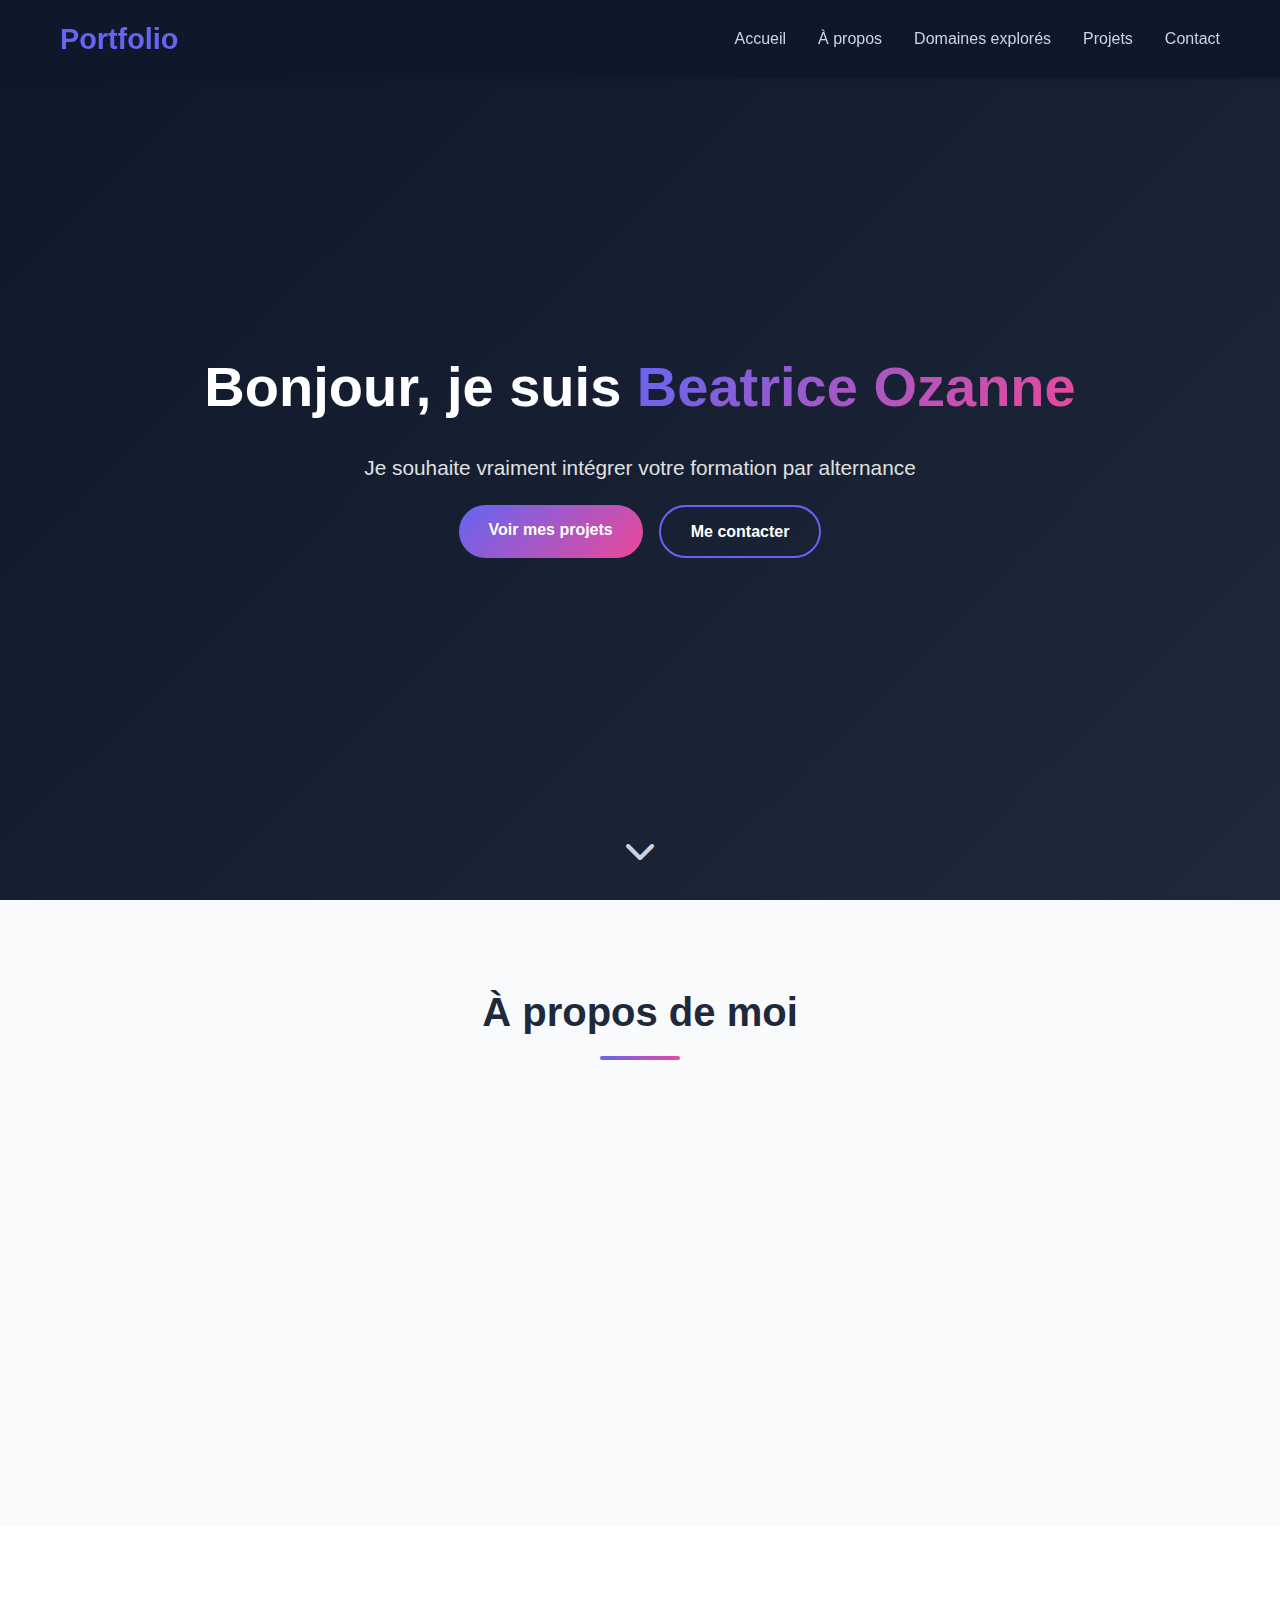
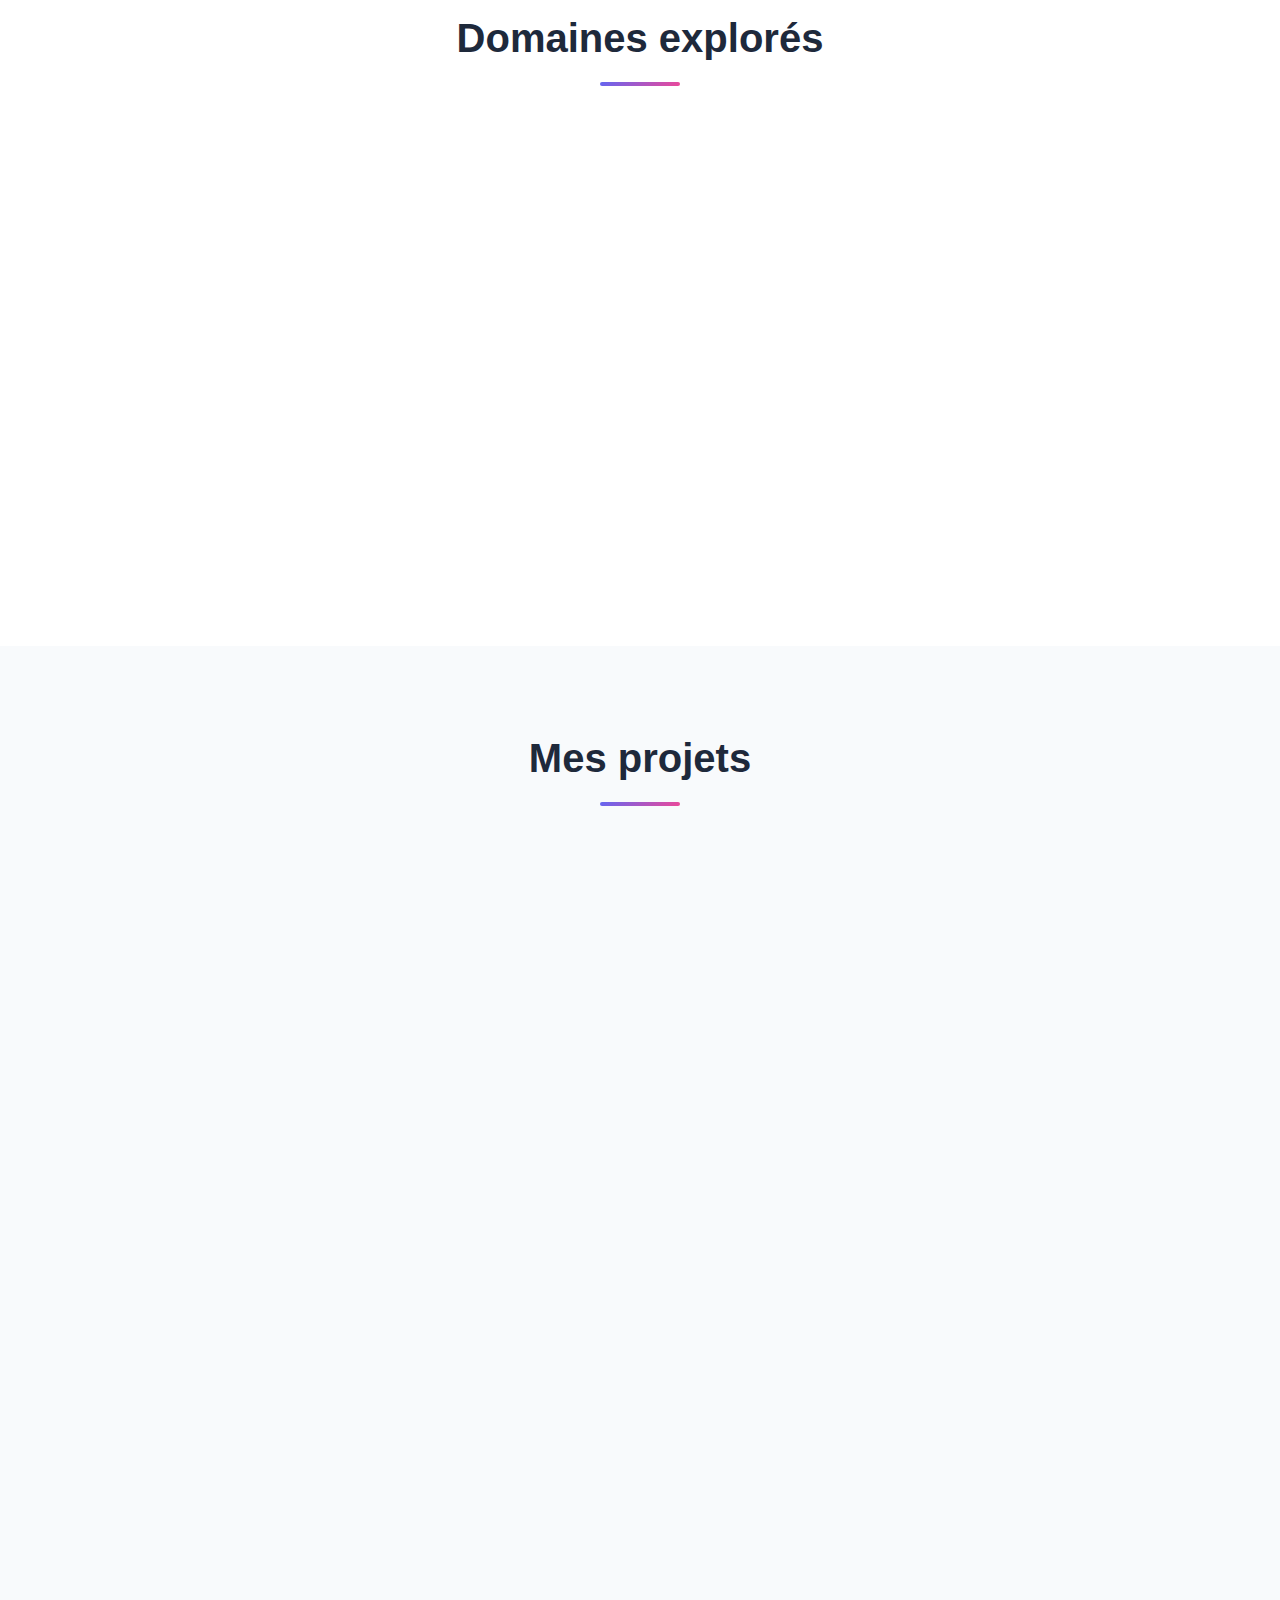
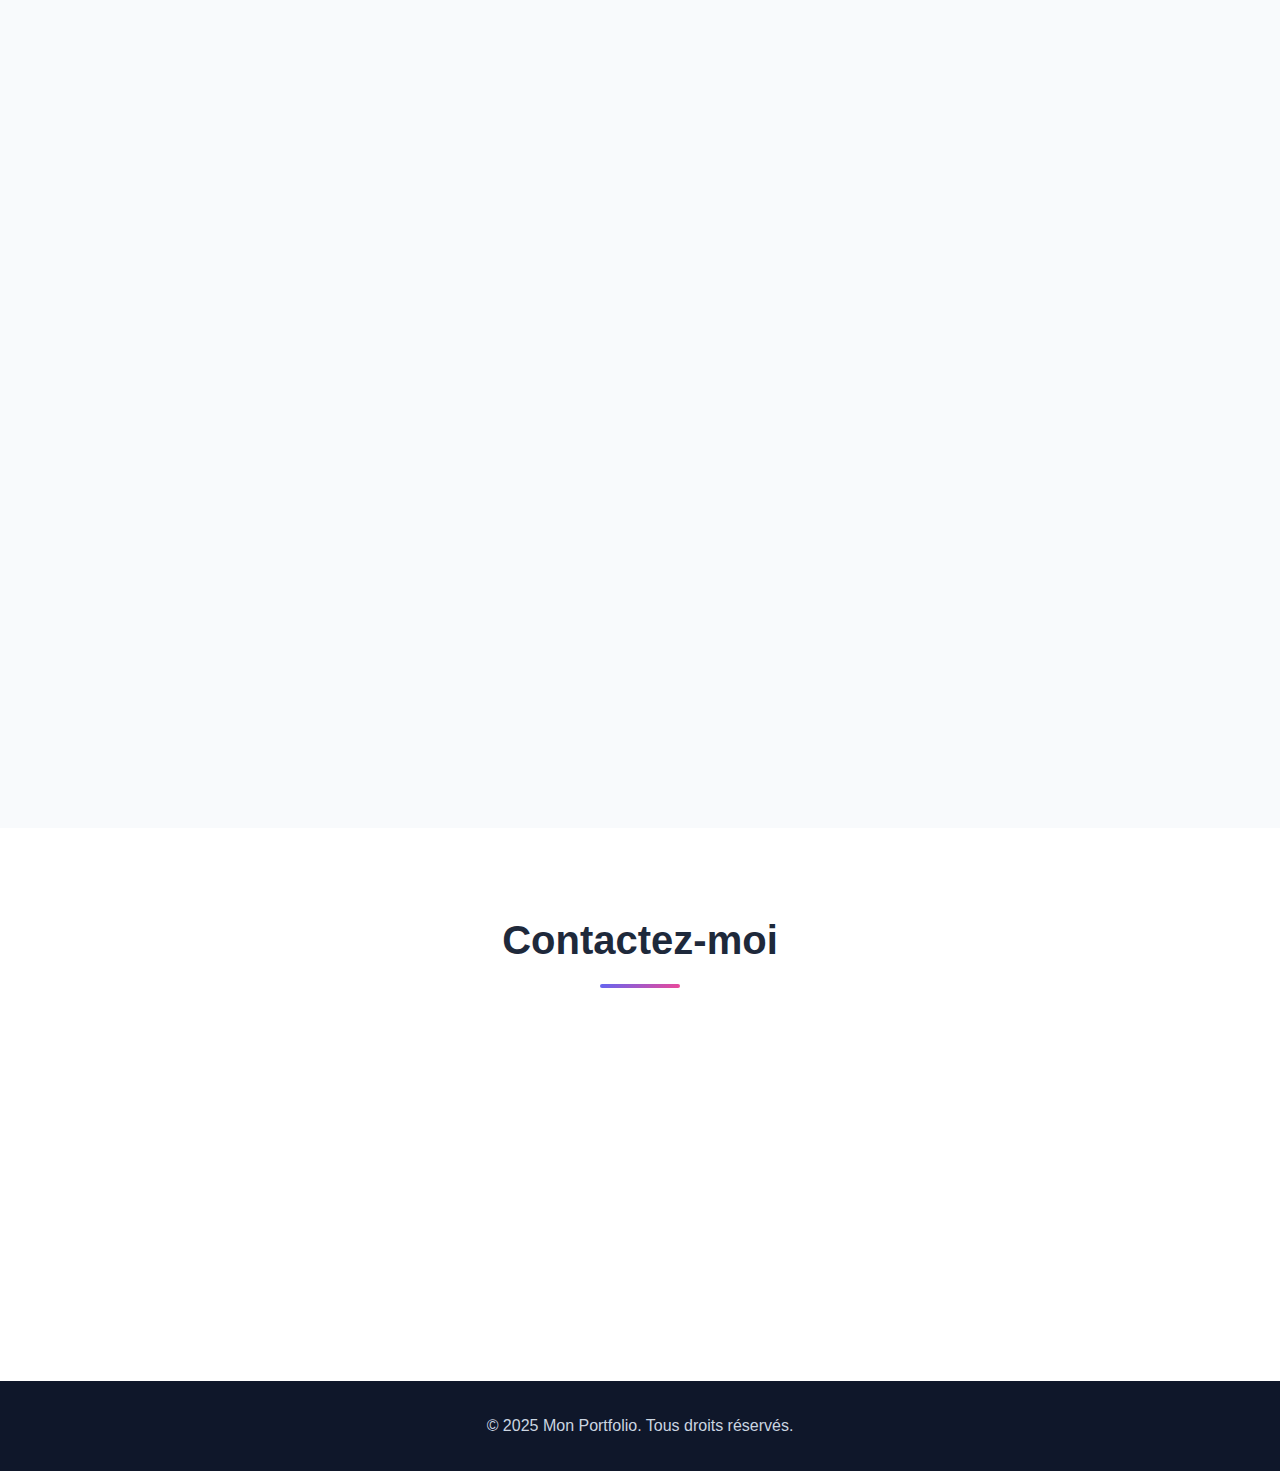
<file: index.html>
<!DOCTYPE html>
<html lang="fr">
<head>
    <meta charset="UTF-8">
    <meta name="viewport" content="width=device-width, initial-scale=1.0">
    <meta name="description" content="Portfolio de Beatrice Ozanne - Passionnée par l'Intelligence Artificielle, l'automatisation et les outils IA modernes. Découvrez mes projets avec ChatGPT, Make, Zapier, n8n et NotebookLM.">
    <meta name="keywords" content="Intelligence Artificielle, IA, ChatGPT, OpenAI, Claude AI, Notion, NotebookLM, Make, Zapier, n8n, automatisation, portfolio, développement web">
    <meta name="author" content="Beatrice Ozanne">
    
    <!-- Open Graph / Facebook -->
    <meta property="og:type" content="website">
    <meta property="og:title" content="Portfolio - Beatrice Ozanne | Passionnée IA & Automatisation">
    <meta property="og:description" content="Découvrez mes projets en Intelligence Artificielle et automatisation. Expertise en ChatGPT, Make, Zapier, n8n et outils IA modernes.">
    
    <!-- Twitter -->
    <meta property="twitter:card" content="summary_large_image">
    <meta property="twitter:title" content="Portfolio - Beatrice Ozanne | Passionnée IA & Automatisation">
    <meta property="twitter:description" content="Découvrez mes projets en Intelligence Artificielle et automatisation.">
    
    <title>Portfolio - Beatrice Ozanne | Passionnée IA & Automatisation</title>
    <link rel="stylesheet" href="style.css">
    <link rel="stylesheet" href="https://cdnjs.cloudflare.com/ajax/libs/font-awesome/6.4.0/css/all.min.css">
</head>
<body>
    <!-- Navigation -->
    <nav class="navbar">
        <div class="container">
            <div class="logo">
                <h2>Portfolio</h2>
            </div>
            <ul class="nav-links">
                <li><a href="#accueil">Accueil</a></li>
                <li><a href="#apropos">À propos</a></li>
                <li><a href="#competences">Domaines explorés</a></li>
                <li><a href="#projets">Projets</a></li>
                <li><a href="#contact">Contact</a></li>
            </ul>
            <div class="burger">
                <div class="line1"></div>
                <div class="line2"></div>
                <div class="line3"></div>
            </div>
        </div>
    </nav>

    <!-- Section Accueil -->
    <section id="accueil" class="hero">
        <div class="hero-content">
            <h1 class="fade-in">Bonjour, je suis <span class="highlight">Beatrice Ozanne</span></h1>
            <p class="fade-in-delay-1" style="font-size: 1.3rem; margin: 20px 0; color: #e0e0e0;">Je souhaite vraiment intégrer votre formation par alternance</p>
            <div class="cta-buttons fade-in-delay-2">
                <a href="#projets" class="btn btn-primary">Voir mes projets</a>
                <a href="#contact" class="btn btn-secondary">Me contacter</a>
            </div>
        </div>
        <div class="scroll-down">
            <i class="fas fa-chevron-down"></i>
        </div>
    </section>

    <!-- Section À propos -->
    <section id="apropos" class="about">
        <div class="container">
            <h2 class="section-title">À propos de moi</h2>
            <div class="about-content">
                <div class="about-image">
                    <div class="image-placeholder">
                        <i class="fas fa-user"></i>
                    </div>
                </div>
                <div class="about-text">
                    <h3>Passionnée par l'Intelligence Artificielle</h3>
                    <p>
                        Je suis passionnée par l'Intelligence Artificielle et les outils qui révolutionnent 
                        notre façon de travailler et de créer. Cette fascination récente m'a poussée à explorer 
                        les technologies IA les plus innovantes, de ChatGPT à Notion, en passant 
                        par les outils d'automatisation comme Make et Zapier.
                    </p>
                    <p>
                        Mon objectif est d'exploiter le potentiel de l'IA pour optimiser les processus, 
                        stimuler la créativité et développer des solutions intelligentes qui simplifient 
                        le quotidien. Chaque jour, je découvre de nouvelles possibilités offertes par ces 
                        technologies extraordinaires.
                    </p>
                    <div class="about-info">
                        <div class="info-item">
                            <i class="fas fa-envelope"></i>
                            <span>buckine32@gmail.com</span>
                        </div>
                        <div class="info-item">
                            <i class="fas fa-map-marker-alt"></i>
                            <span>Auterrive, Gers, France</span>
                        </div>
                    </div>
                </div>
            </div>
        </div>
    </section>

    <!-- Section Compétences -->
    <section id="competences" class="skills">
        <div class="container">
            <h2 class="section-title">Domaines explorés</h2>
            <div class="skills-grid">
                <div class="skill-card">
                    <div class="skill-icon">
                        <i class="fas fa-brain"></i>
                    </div>
                    <h3>ChatGPT</h3>
                    <div class="skill-bar">
                        <div class="skill-progress" style="width: 95%"></div>
                    </div>
                </div>
                <div class="skill-card">
                    <div class="skill-icon">
                        <i class="fas fa-microchip"></i>
                    </div>
                    <h3>OpenAI</h3>
                    <div class="skill-bar">
                        <div class="skill-progress" style="width: 90%"></div>
                    </div>
                </div>
                <div class="skill-card">
                    <div class="skill-icon">
                        <i class="fas fa-robot"></i>
                    </div>
                    <h3>Claude AI</h3>
                    <div class="skill-bar">
                        <div class="skill-progress" style="width: 90%"></div>
                    </div>
                </div>
                <div class="skill-card">
                    <div class="skill-icon">
                        <i class="fas fa-file-alt"></i>
                    </div>
                    <h3>Notion</h3>
                    <div class="skill-bar">
                        <div class="skill-progress" style="width: 90%"></div>
                    </div>
                </div>
                <div class="skill-card">
                    <div class="skill-icon">
                        <i class="fas fa-book"></i>
                    </div>
                    <h3>NotebookLM</h3>
                    <div class="skill-bar">
                        <div class="skill-progress" style="width: 85%"></div>
                    </div>
                </div>
                <div class="skill-card">
                    <div class="skill-icon">
                        <i class="fas fa-code"></i>
                    </div>
                    <h3>GitHub Copilot</h3>
                    <div class="skill-bar">
                        <div class="skill-progress" style="width: 90%"></div>
                    </div>
                </div>
                <div class="skill-card">
                    <div class="skill-icon">
                        <i class="fas fa-project-diagram"></i>
                    </div>
                    <h3>Make</h3>
                    <div class="skill-bar">
                        <div class="skill-progress" style="width: 80%"></div>
                    </div>
                </div>
                <div class="skill-card">
                    <div class="skill-icon">
                        <i class="fas fa-bolt"></i>
                    </div>
                    <h3>Zapier</h3>
                    <div class="skill-bar">
                        <div class="skill-progress" style="width: 85%"></div>
                    </div>
                </div>
            </div>
        </div>
    </section>

    <!-- Section Projets -->
    <section id="projets" class="projects">
        <div class="container">
            <h2 class="section-title">Mes projets</h2>
            <div class="projects-grid">
                <div class="project-card">
                    <div class="project-image">
                        <div class="image-placeholder">
                            <i class="fas fa-heart"></i>
                        </div>
                    </div>
                    <div class="project-content">
                        <h3>Cabinet de Sexothérapie</h3>
                        <p>Site web professionnel pour un cabinet de sexothérapie avec présentation des services, approche thérapeutique et prise de rendez-vous.</p>
                        <div class="project-tags">
                            <span class="tag">Github</span>
                        </div>
                        <div class="project-links">
                            <a href="projets/site-web-test/index.html" target="_blank" class="project-link"><i class="fas fa-external-link-alt"></i> Voir le projet</a>
                        </div>
                    </div>
                </div>
                <div class="project-card">
                    <div class="project-image">
                        <div class="image-placeholder">
                            <i class="fas fa-paw"></i>
                        </div>
                    </div>
                    <div class="project-content">
                        <h3>Médiation par l'Animal</h3>
                        <p>Site web professionnel pour services de médiation par l'animal, présentant les bienfaits de la thérapie assistée par les animaux.</p>
                        <div class="project-tags">
                            <span class="tag">Github</span>
                        </div>
                        <div class="project-links">
                            <a href="https://bea32550.github.io/portfolio/projets/mediation-animale/" target="_blank" class="project-link"><i class="fas fa-external-link-alt"></i> Voir le projet</a>
                        </div>
                    </div>
                </div>
                <div class="project-card">
                    <div class="project-image">
                        <div class="image-placeholder">
                            <i class="fas fa-calendar-alt"></i>
                        </div>
                    </div>
                    <div class="project-content">
                        <h3>Ludifest32</h3>
                        <p>Plateforme web pour la gestion d'événements et festivals ludiques. Application complète créée avec Softr pour organiser et promouvoir des événements.</p>
                        <div class="project-tags">
                            <span class="tag">Softr</span>
                            <span class="tag">No-Code</span>
                            <span class="tag">Événementiel</span>
                        </div>
                        <div class="project-links">
                            <a href="https://ludifest32.softr.app/" target="_blank" class="project-link"><i class="fas fa-external-link-alt"></i> Voir le projet</a>
                        </div>
                    </div>
                </div>
                <div class="project-card">
                    <div class="project-image">
                        <div class="image-placeholder">
                            <i class="fas fa-project-diagram"></i>
                        </div>
                    </div>
                    <div class="project-content">
                        <h3>Workflow n8n</h3>
                        <p>Automatisation de processus avec n8n pour optimiser les flux de travail. Création de workflows complexes pour automatiser les tâches répétitives.</p>
                        <div class="project-tags">
                            <span class="tag">n8n</span>
                            <span class="tag">Automatisation</span>
                            <span class="tag">Workflow</span>
                        </div>
                        <div class="project-links">
                            <a href="#contact" class="project-link"><i class="fas fa-envelope"></i> Me contacter pour une démo</a>
                        </div>
                    </div>
                </div>
                <div class="project-card">
                    <div class="project-image">
                        <div class="image-placeholder">
                            <i class="fas fa-bolt"></i>
                        </div>
                    </div>
                    <div class="project-content">
                        <h3>Automatisation Zapier</h3>
                        <p>Automatisation de flux de travail avec Zapier pour connecter et synchroniser différentes applications. Création de Zaps pour optimiser les processus.</p>
                        <div class="project-tags">
                            <span class="tag">Zapier</span>
                            <span class="tag">Automatisation</span>
                            <span class="tag">Intégration</span>
                        </div>
                        <div class="project-links">
                            <a href="#contact" class="project-link"><i class="fas fa-envelope"></i> Me contacter pour une démo</a>
                        </div>
                    </div>
                </div>
                <div class="project-card">
                    <div class="project-image">
                        <div class="image-placeholder">
                            <i class="fas fa-cogs"></i>
                        </div>
                    </div>
                    <div class="project-content">
                        <h3>Intégration Gmail × OpenAI × Sora</h3>
                        <p>Automatisation Make intégrant Gmail, OpenAI ChatGPT et Sora pour un workflow intelligent.</p>
                        <div class="project-tags">
                            <span class="tag">Make</span>
                            <span class="tag">Gmail</span>
                            <span class="tag">OpenAI</span>
                            <span class="tag">Sora</span>
                        </div>
                        <div class="project-links">
                            <a href="https://eu1.make.com/public/shared-scenario/8p9vq2o5QiV/integration-gmail-open-ai-chat-gpt-sora" target="_blank" class="project-link"><i class="fas fa-external-link-alt"></i> Voir le projet</a>
                        </div>
                    </div>
                </div>
                <div class="project-card">
                    <div class="project-image">
                        <div class="image-placeholder">
                            <i class="fas fa-book"></i>
                        </div>
                    </div>
                    <div class="project-content">
                        <h3>NotebookLM</h3>
                        <p>Projet de recherche et d'analyse avec NotebookLM de Google pour organiser et synthétiser des informations.</p>
                        <div class="project-tags">
                            <span class="tag">NotebookLM</span>
                            <span class="tag">IA</span>
                            <span class="tag">Recherche</span>
                        </div>
                        <div class="project-links">
                            <a href="https://notebooklm.google.com/notebook/97d5c073-4d37-46c0-b22a-b8be1caecb0c?artifactId=06033a7f-959d-4f17-a040-a664b50cf814" target="_blank" class="project-link"><i class="fas fa-external-link-alt"></i> Voir le projet</a>
                        </div>
                    </div>
                </div>
                <div class="project-card">
                    <div class="project-image">
                        <div class="image-placeholder">
                            <i class="fas fa-book-reader"></i>
                        </div>
                    </div>
                    <div class="project-content">
                        <h3>NotebookLM - Analyse avancée</h3>
                        <p>Analyse et synthèse documentaire approfondie avec NotebookLM pour une recherche structurée et intelligente.</p>
                        <div class="project-tags">
                            <span class="tag">NotebookLM</span>
                            <span class="tag">Analyse</span>
                            <span class="tag">Documentation</span>
                        </div>
                        <div class="project-links">
                            <a href="https://notebooklm.google.com/notebook/a7cbf4f9-9d35-4d36-8e92-1063b55c47a6?artifactId=f99b8f22-e08d-4e88-81ae-7485d49c2b73" target="_blank" class="project-link"><i class="fas fa-external-link-alt"></i> Voir le projet</a>
                        </div>
                    </div>
                </div>
            </div>
        </div>
    </section>

    <!-- Section Contact -->
    <section id="contact" class="contact">
        <div class="container">
            <h2 class="section-title">Contactez-moi</h2>
            <div class="contact-content">
                <div class="contact-info">
                    <h3>Restons en contact</h3>
                    <p>N'hésitez pas à me contacter pour plus d'informations.</p>
                    <div class="contact-details">
                        <div class="contact-item">
                            <i class="fas fa-envelope"></i>
                            <span>buckine32@gmail.com</span>
                        </div>
                        <div class="contact-item">
                            <i class="fas fa-phone"></i>
                            <span>+33687036127</span>
                        </div>
                        <div class="contact-item">
                            <i class="fas fa-map-marker-alt"></i>
                            <span>Auterrive, Gers, France</span>
                        </div>
                    </div>
                </div>
                <div class="contact-form" style="text-align: center; padding: 40px 0;">
                    <p style="margin-bottom: 20px; font-size: 16px;">Cliquez sur le bouton ci-dessous pour m'envoyer un email directement :</p>
                    <a href="mailto:buckine32@gmail.com?subject=Contact depuis le portfolio" class="btn btn-primary" style="display: inline-block; text-decoration: none;">
                        <i class="fas fa-envelope"></i> Envoyer un email
                    </a>
                </div>
            </div>
        </div>
    </section>

    <!-- Footer -->
    <footer class="footer">
        <div class="container">
            <p>&copy; 2025 Mon Portfolio. Tous droits réservés.</p>
        </div>
    </footer>

    <script src="script.js"></script>
</body>
</html>
</file>
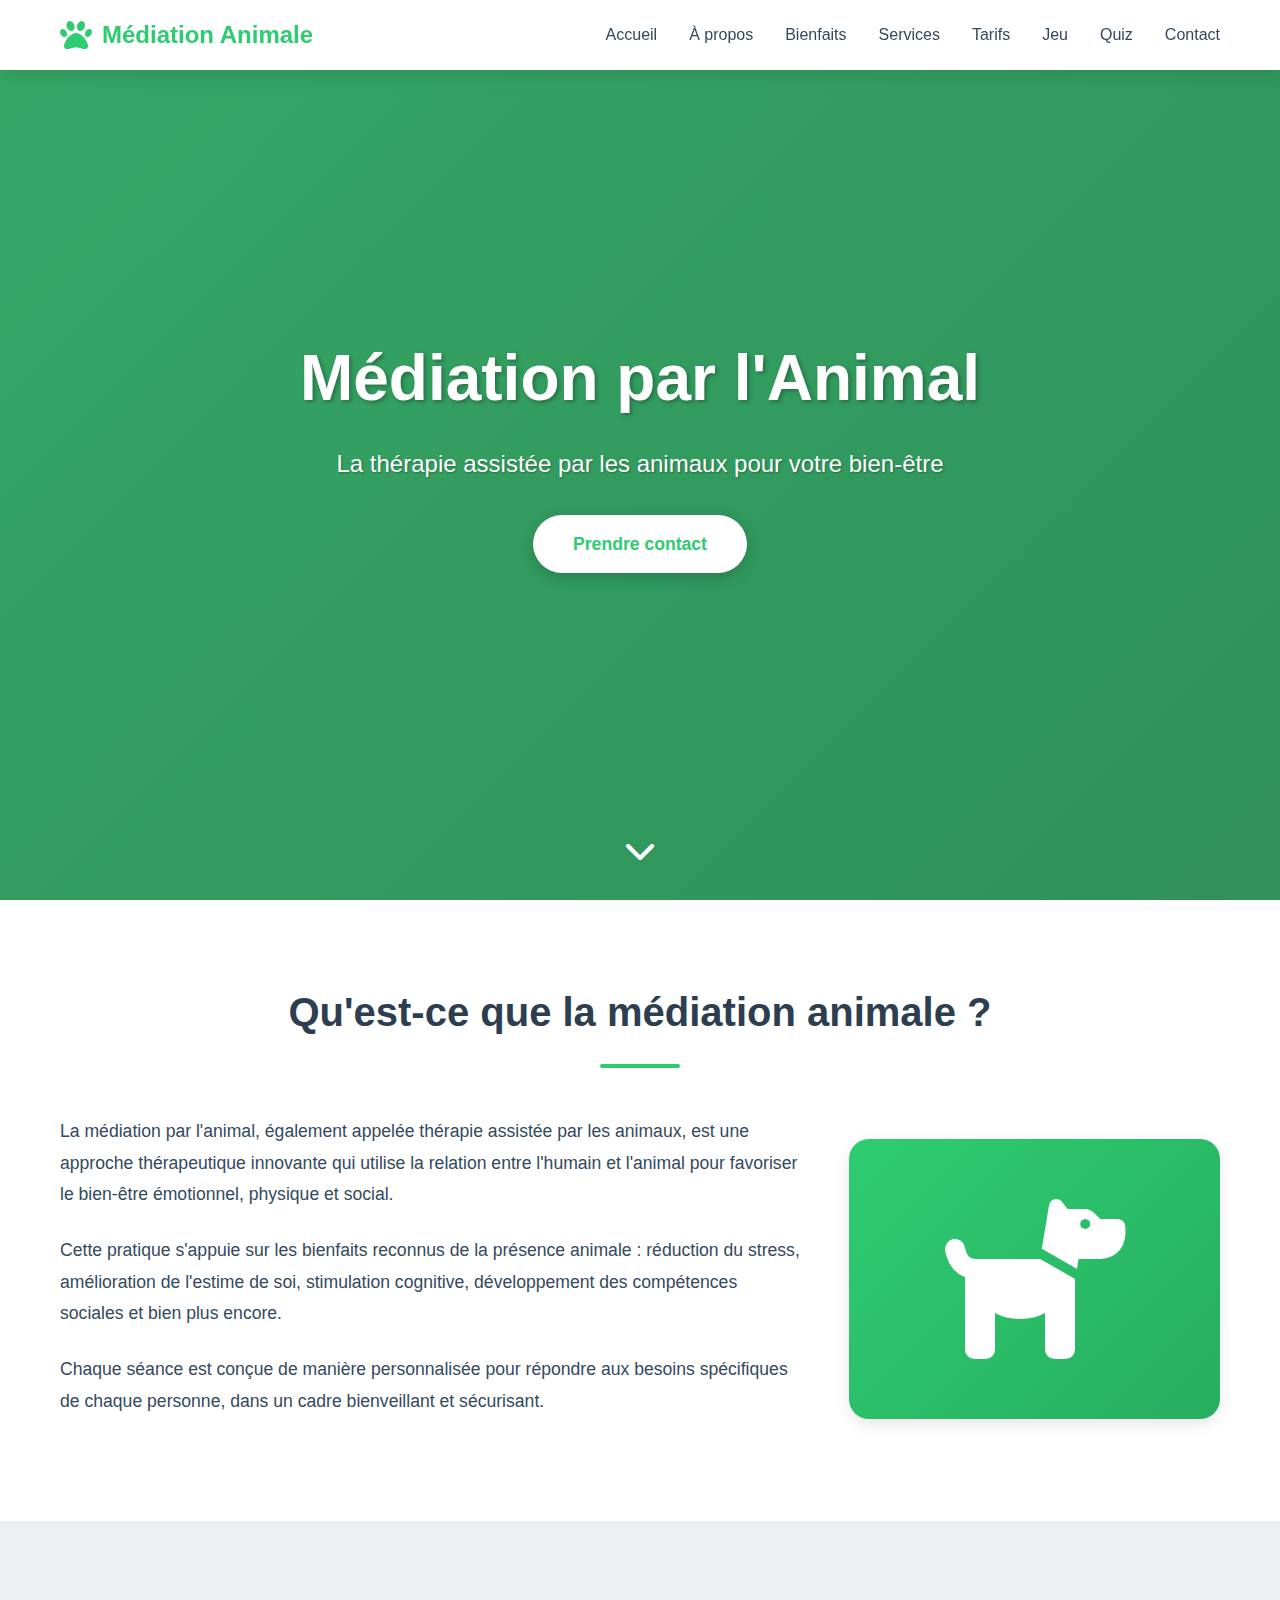
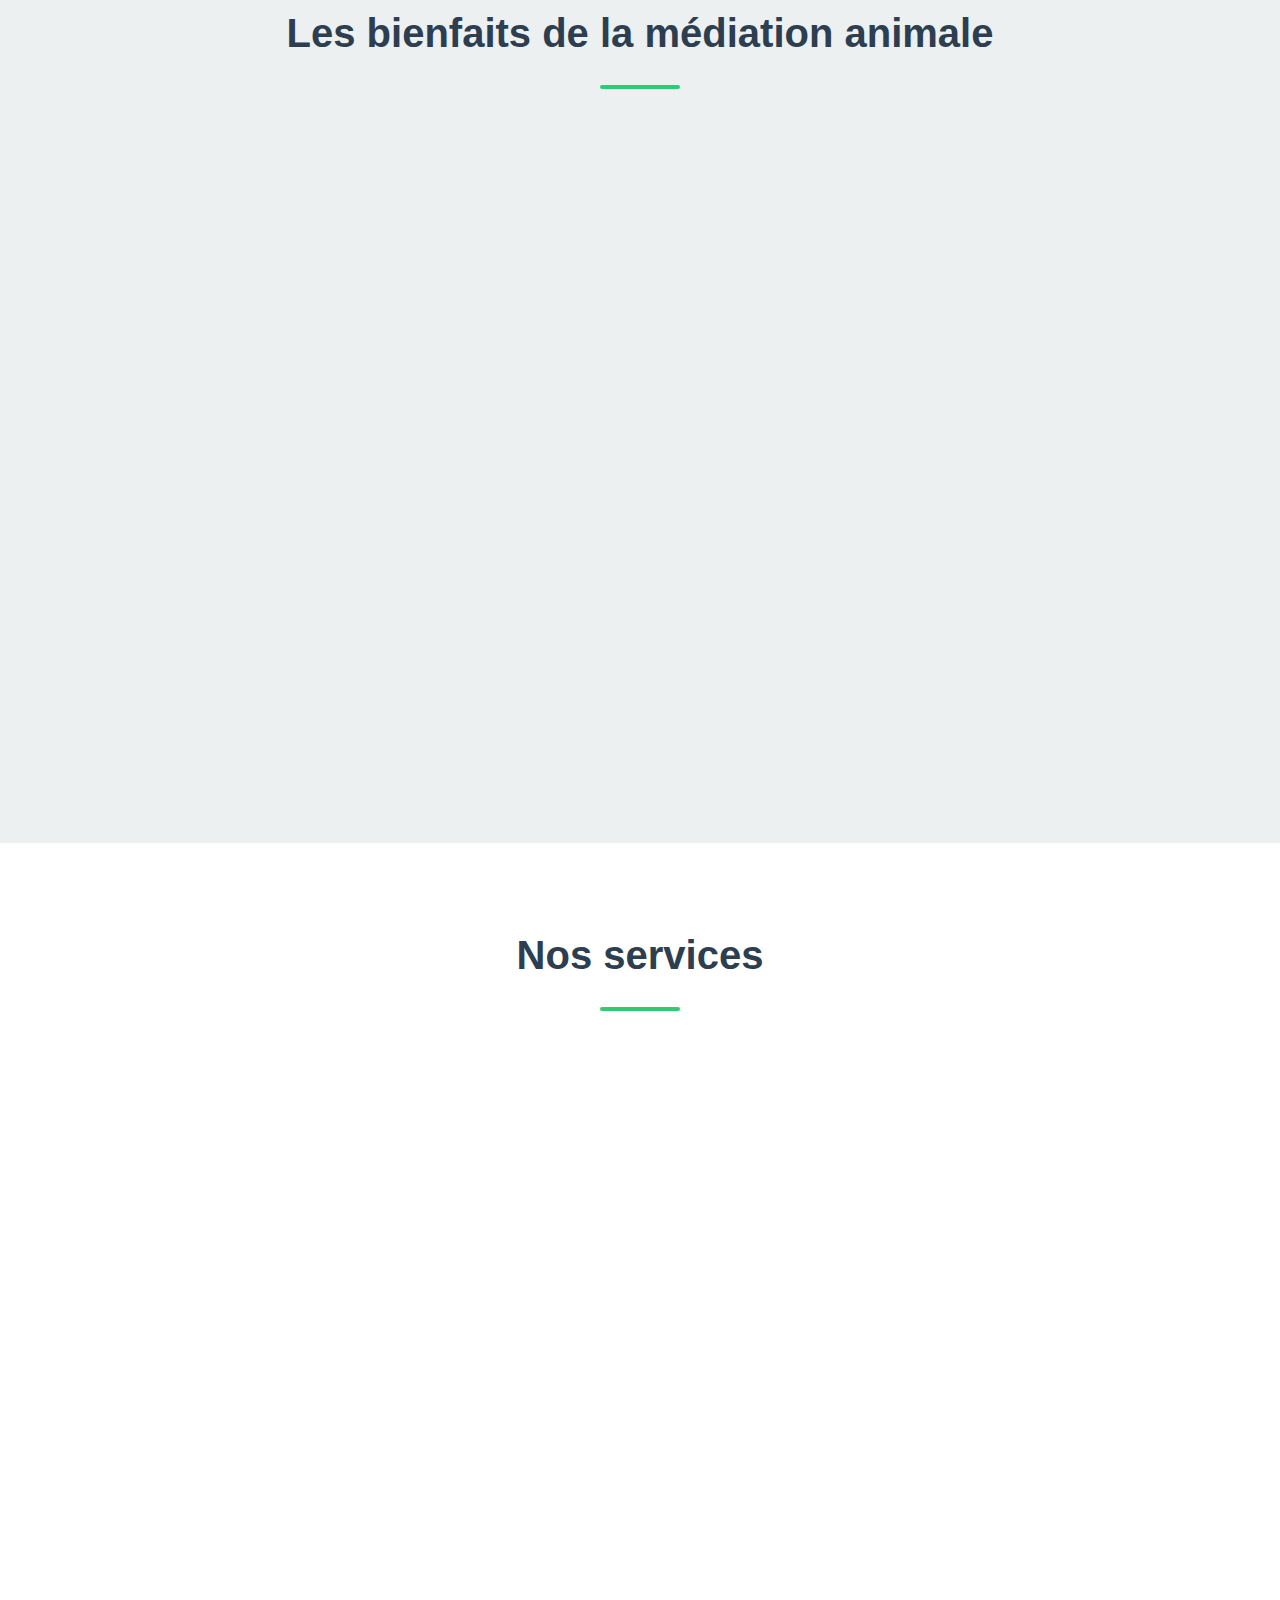
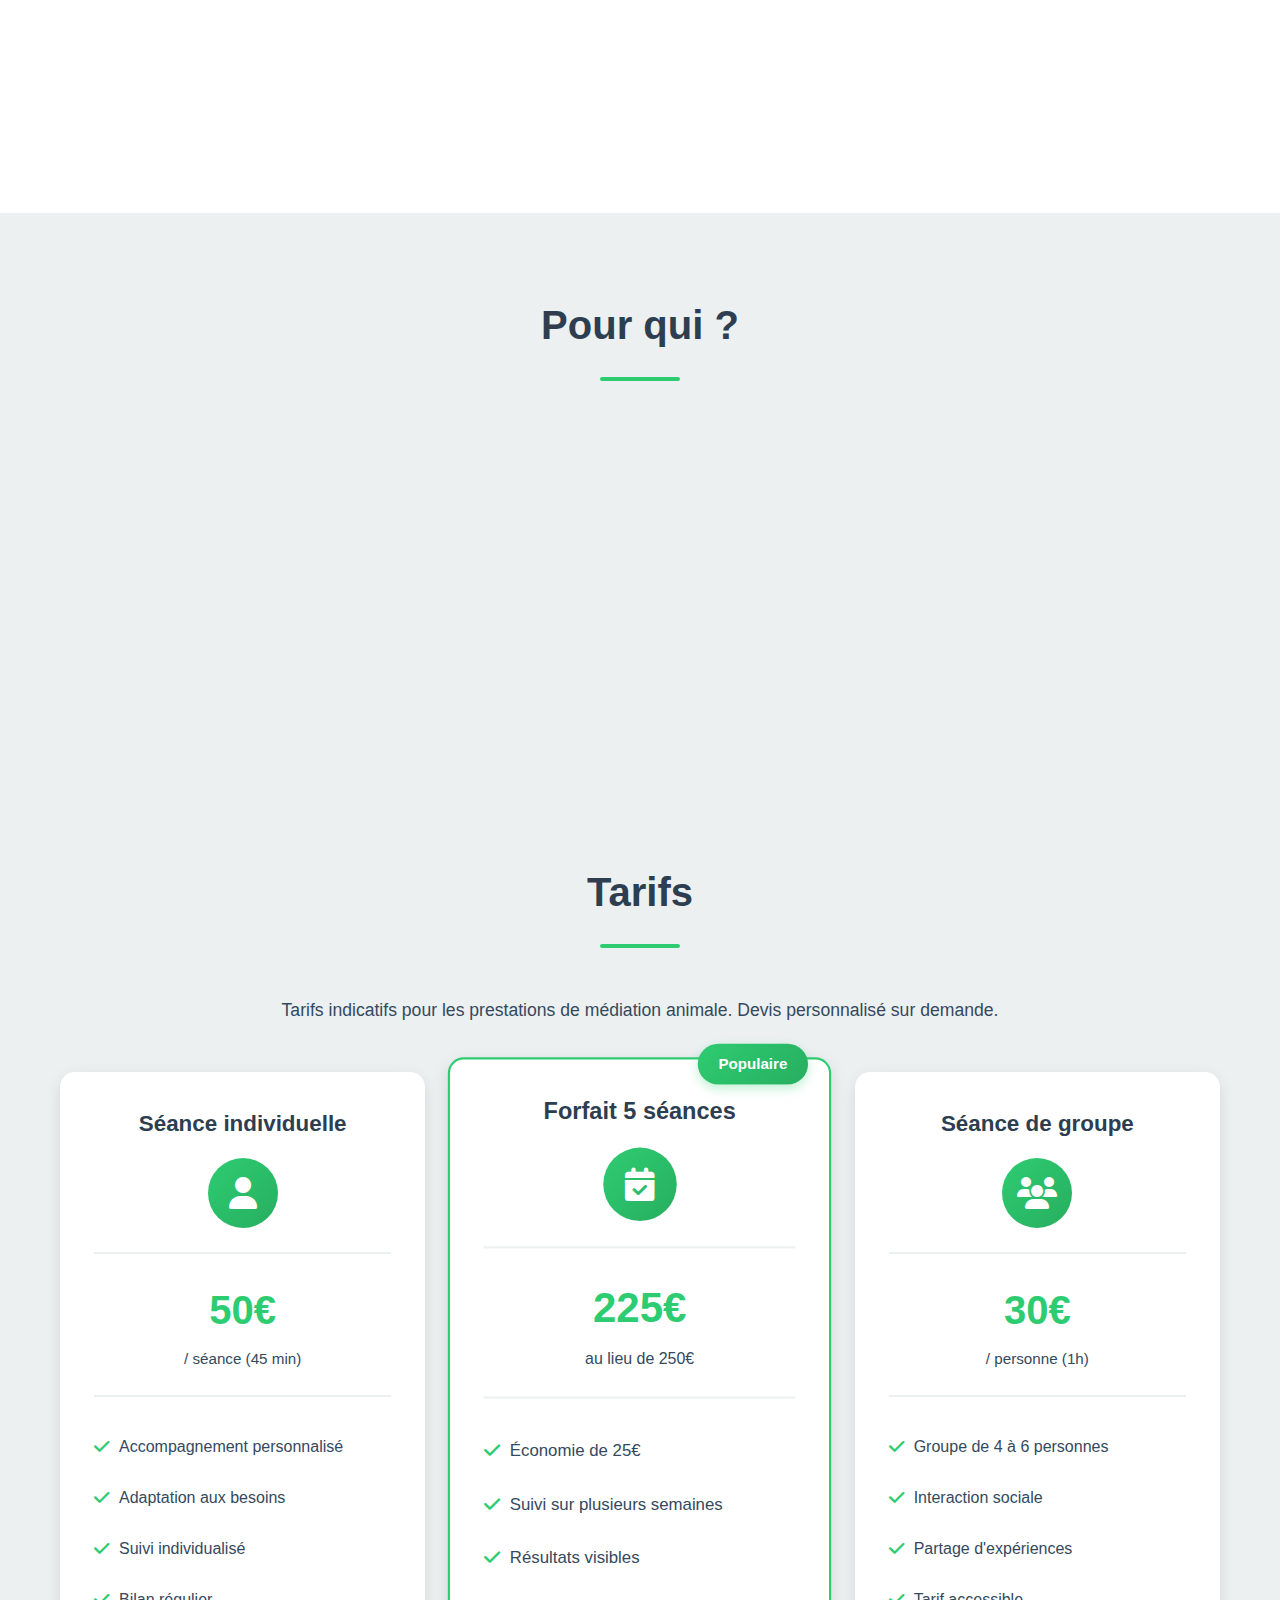
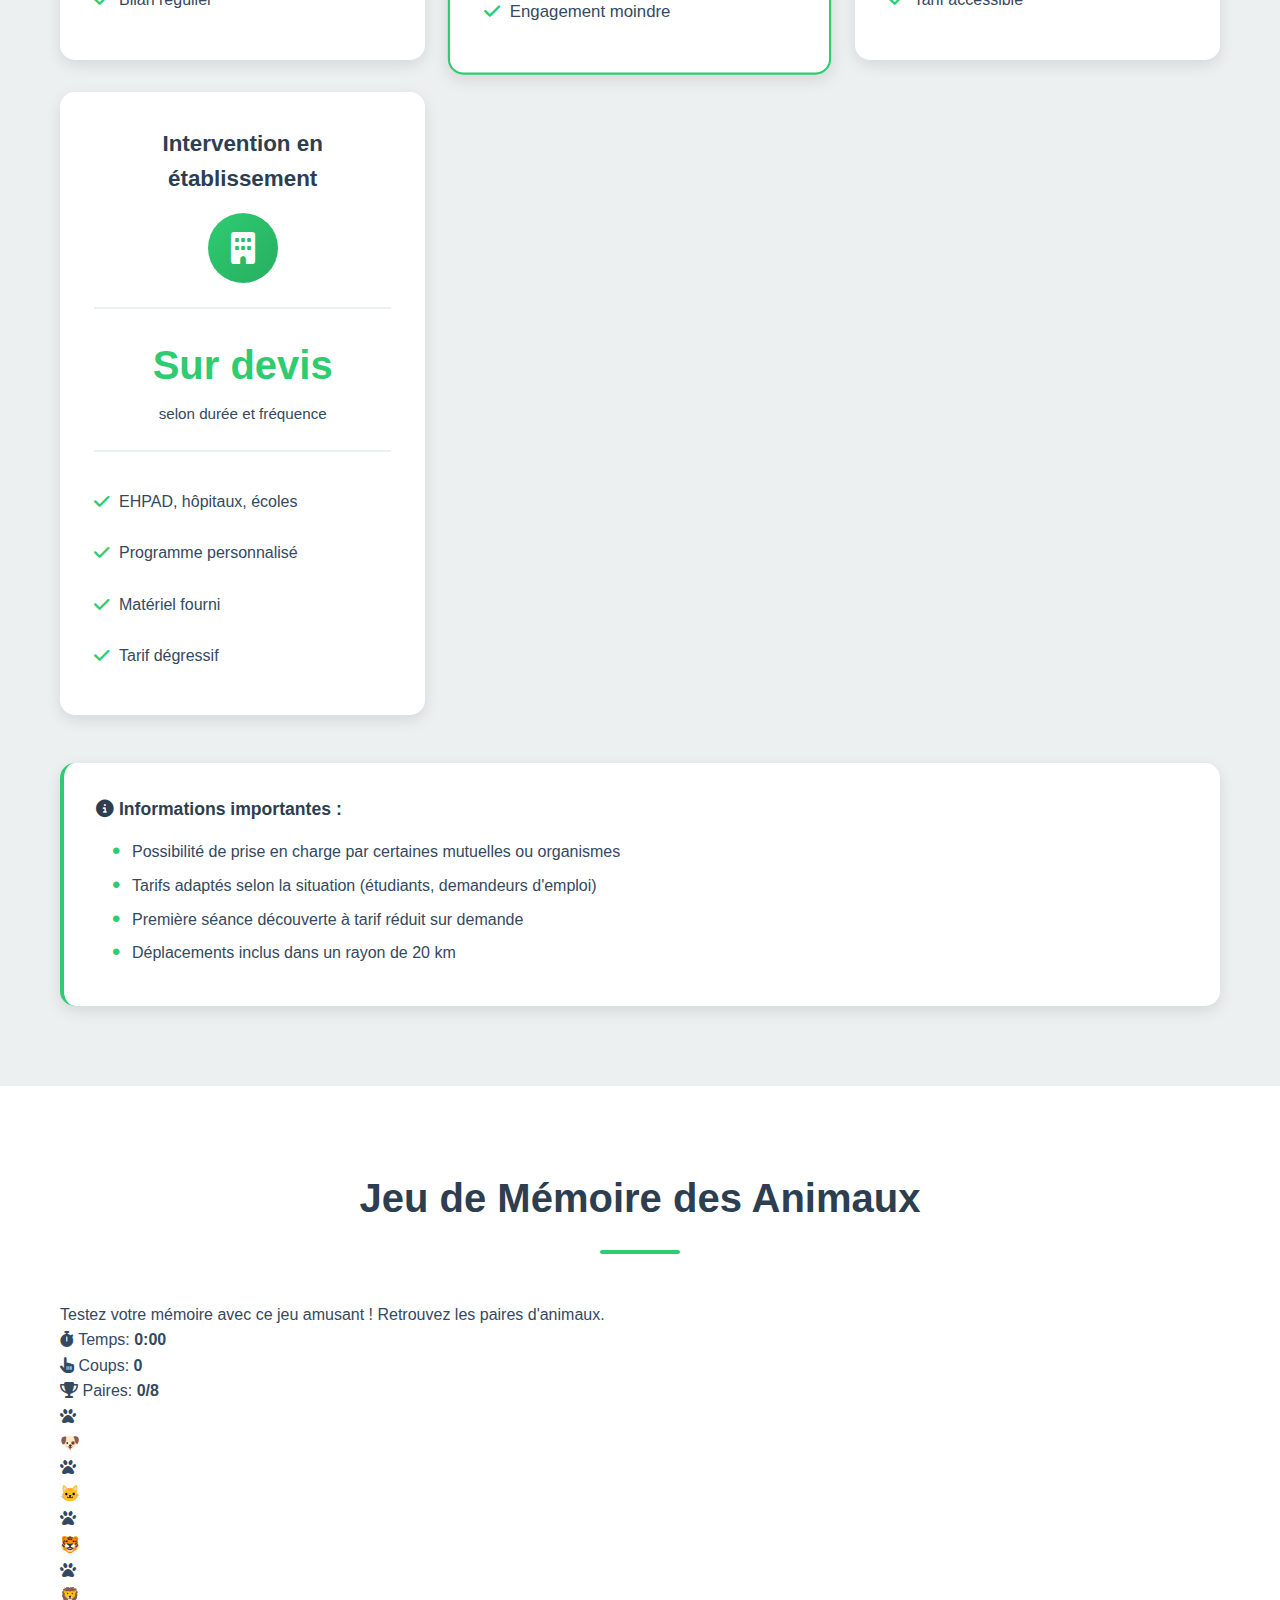
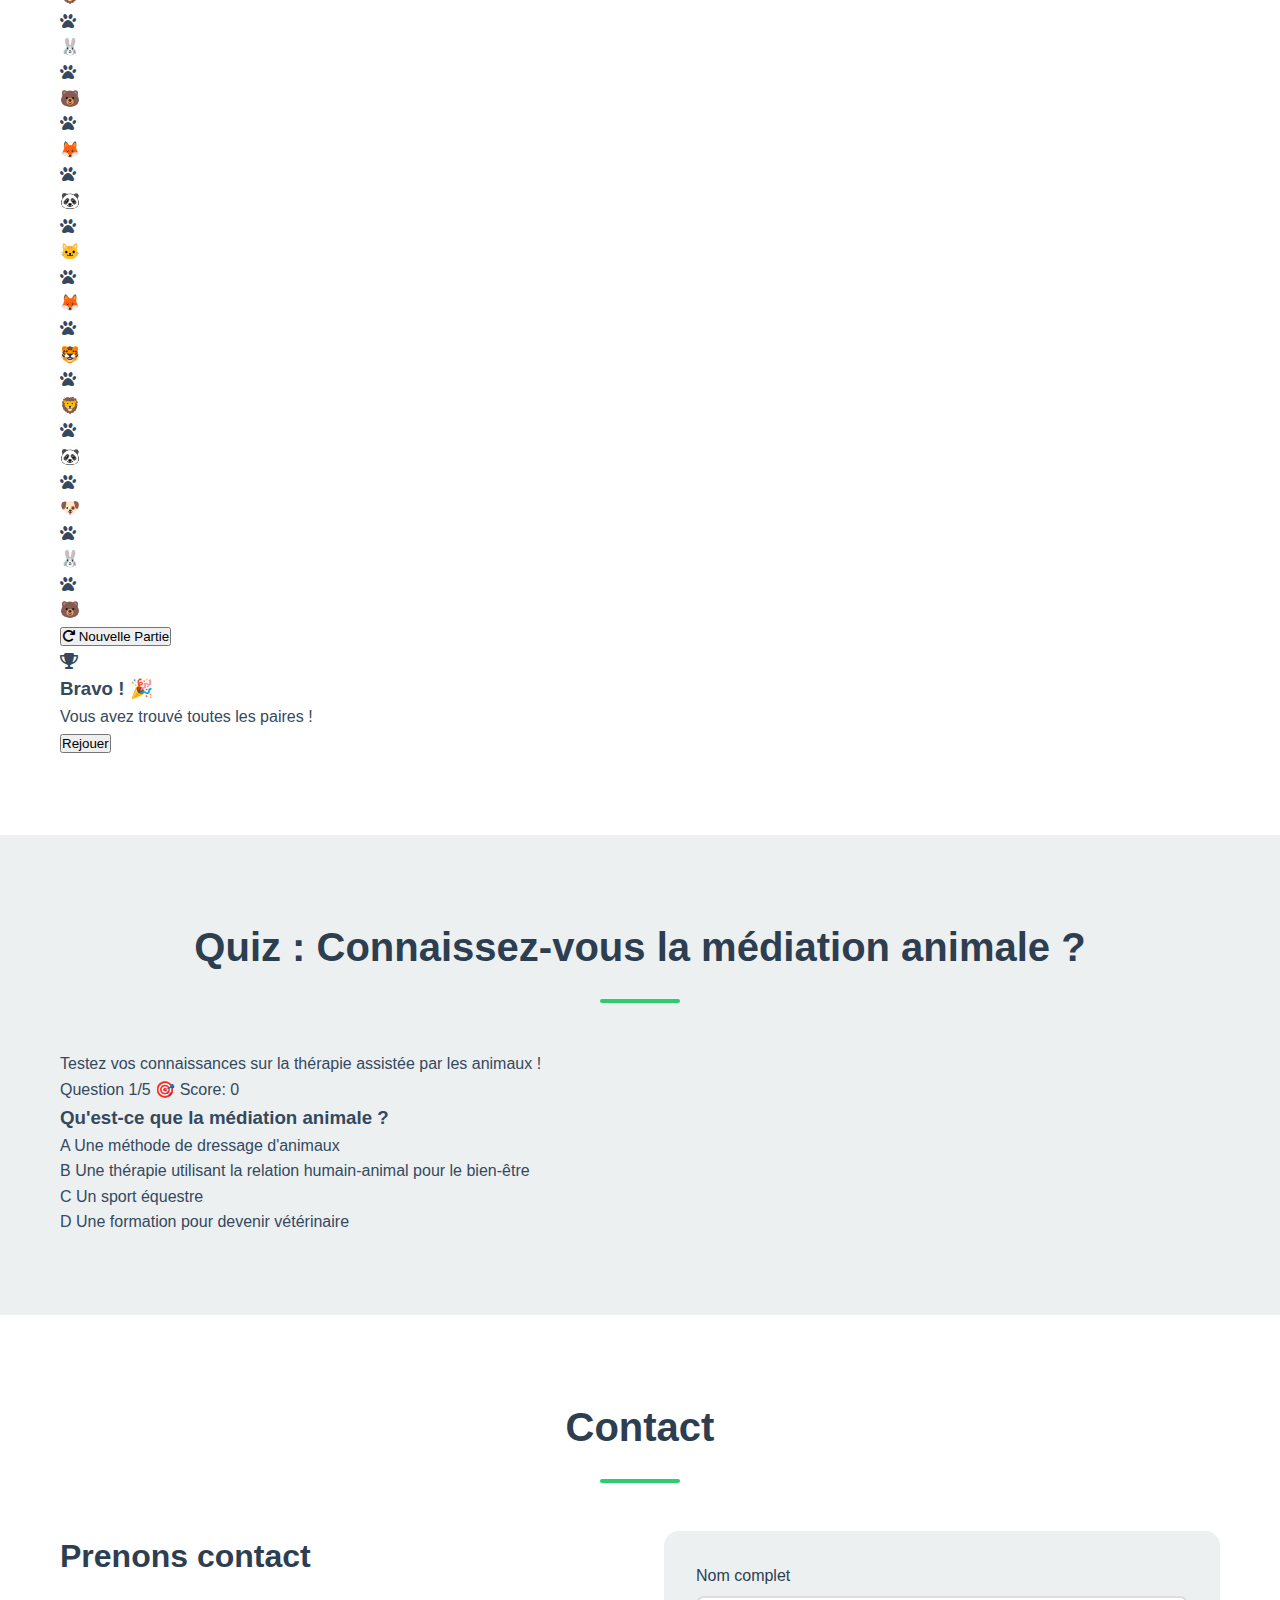
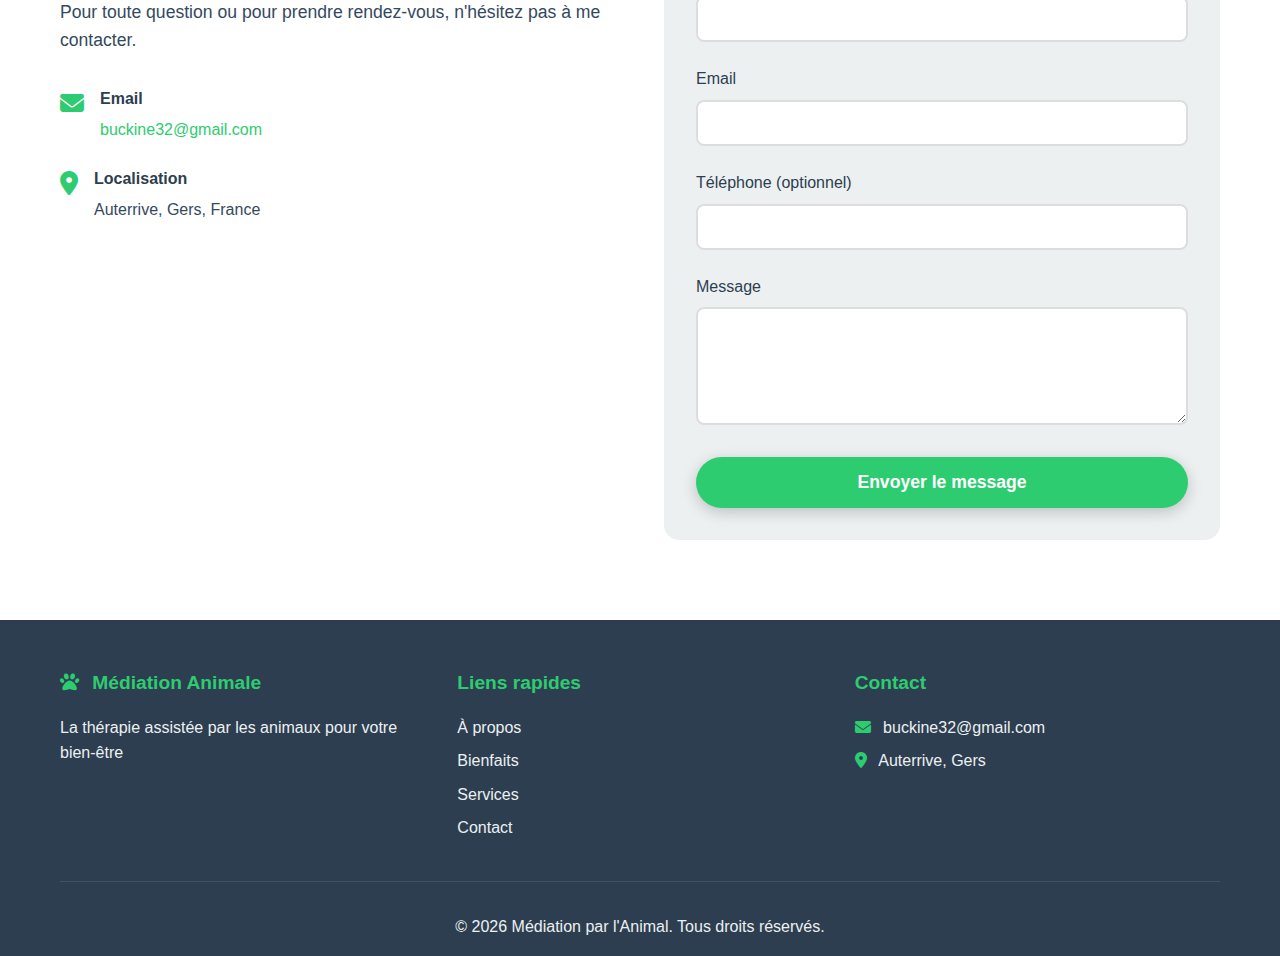
<file: projets/mediation-animale/index.html>
<!DOCTYPE html>
<html lang="fr">
<head>
    <meta charset="UTF-8">
    <meta name="viewport" content="width=device-width, initial-scale=1.0">
    <meta name="description" content="Médiation par l'Animal - Thérapie assistée par les animaux pour le bien-être émotionnel et mental">
    <title>Médiation par l'Animal - Thérapie Assistée</title>
    <link rel="stylesheet" href="styles.css">
    <link rel="stylesheet" href="https://cdnjs.cloudflare.com/ajax/libs/font-awesome/6.4.0/css/all.min.css">
</head>
<body>
    <!-- Navigation -->
    <nav class="navbar">
        <div class="container">
            <div class="logo">
                <i class="fas fa-paw"></i>
                <span>Médiation Animale</span>
            </div>
            <ul class="nav-links">
                <li><a href="#accueil">Accueil</a></li>
                <li><a href="#apropos">À propos</a></li>
                <li><a href="#bienfaits">Bienfaits</a></li>
                <li><a href="#services">Services</a></li>
                <li><a href="#tarifs">Tarifs</a></li>
                <li><a href="#jeu">Jeu</a></li>
                <li><a href="#quiz">Quiz</a></li>
                <li><a href="#contact">Contact</a></li>
            </ul>
            <div class="burger">
                <div class="line1"></div>
                <div class="line2"></div>
                <div class="line3"></div>
            </div>
        </div>
    </nav>

    <!-- Section Hero -->
    <section id="accueil" class="hero">
        <div class="hero-overlay"></div>
        <div class="hero-content">
            <h1>Médiation par l'Animal</h1>
            <p>La thérapie assistée par les animaux pour votre bien-être</p>
            <a href="#contact" class="btn-primary">Prendre contact</a>
        </div>
        <div class="scroll-indicator">
            <i class="fas fa-chevron-down"></i>
        </div>
    </section>

    <!-- Section À propos -->
    <section id="apropos" class="section">
        <div class="container">
            <h2 class="section-title">Qu'est-ce que la médiation animale ?</h2>
            <div class="about-content">
                <div class="about-text">
                    <p>
                        La médiation par l'animal, également appelée thérapie assistée par les animaux, 
                        est une approche thérapeutique innovante qui utilise la relation entre l'humain 
                        et l'animal pour favoriser le bien-être émotionnel, physique et social.
                    </p>
                    <p>
                        Cette pratique s'appuie sur les bienfaits reconnus de la présence animale : 
                        réduction du stress, amélioration de l'estime de soi, stimulation cognitive, 
                        développement des compétences sociales et bien plus encore.
                    </p>
                    <p>
                        Chaque séance est conçue de manière personnalisée pour répondre aux besoins 
                        spécifiques de chaque personne, dans un cadre bienveillant et sécurisant.
                    </p>
                </div>
                <div class="about-image">
                    <i class="fas fa-dog"></i>
                </div>
            </div>
        </div>
    </section>

    <!-- Section Bienfaits -->
    <section id="bienfaits" class="section bg-light">
        <div class="container">
            <h2 class="section-title">Les bienfaits de la médiation animale</h2>
            <div class="benefits-grid">
                <div class="benefit-card">
                    <div class="benefit-icon">
                        <i class="fas fa-heart"></i>
                    </div>
                    <h3>Bien-être émotionnel</h3>
                    <p>Réduction de l'anxiété, du stress et amélioration de l'humeur grâce à la présence apaisante des animaux.</p>
                </div>
                <div class="benefit-card">
                    <div class="benefit-icon">
                        <i class="fas fa-users"></i>
                    </div>
                    <h3>Lien social</h3>
                    <p>Développement des compétences sociales et relationnelles dans un cadre non-jugeant.</p>
                </div>
                <div class="benefit-card">
                    <div class="benefit-icon">
                        <i class="fas fa-brain"></i>
                    </div>
                    <h3>Stimulation cognitive</h3>
                    <p>Amélioration de la concentration, de la mémoire et des capacités d'apprentissage.</p>
                </div>
                <div class="benefit-card">
                    <div class="benefit-icon">
                        <i class="fas fa-hand-holding-heart"></i>
                    </div>
                    <h3>Confiance en soi</h3>
                    <p>Renforcement de l'estime de soi et sentiment d'accomplissement à travers les interactions.</p>
                </div>
                <div class="benefit-card">
                    <div class="benefit-icon">
                        <i class="fas fa-running"></i>
                    </div>
                    <h3>Motricité</h3>
                    <p>Développement de la motricité fine et globale par des activités ludiques avec les animaux.</p>
                </div>
                <div class="benefit-card">
                    <div class="benefit-icon">
                        <i class="fas fa-smile"></i>
                    </div>
                    <h3>Joie de vivre</h3>
                    <p>Moments de bonheur, de rires et de détente dans un environnement chaleureux.</p>
                </div>
            </div>
        </div>
    </section>

    <!-- Section Services -->
    <section id="services" class="section">
        <div class="container">
            <h2 class="section-title">Nos services</h2>
            <div class="services-grid">
                <div class="service-card">
                    <div class="service-icon">
                        <i class="fas fa-child"></i>
                    </div>
                    <h3>Séances individuelles</h3>
                    <p>Accompagnement personnalisé adapté aux besoins spécifiques de chaque personne (enfants, adolescents, adultes, seniors).</p>
                </div>
                <div class="service-card">
                    <div class="service-icon">
                        <i class="fas fa-user-friends"></i>
                    </div>
                    <h3>Séances de groupe</h3>
                    <p>Ateliers collectifs favorisant les interactions sociales et le partage d'expériences.</p>
                </div>
                <div class="service-card">
                    <div class="service-icon">
                        <i class="fas fa-hospital"></i>
                    </div>
                    <h3>Interventions en établissement</h3>
                    <p>Interventions dans les structures médicales, médico-sociales, éducatives et scolaires.</p>
                </div>
                <div class="service-card">
                    <div class="service-icon">
                        <i class="fas fa-calendar-alt"></i>
                    </div>
                    <h3>Programmes personnalisés</h3>
                    <p>Création de programmes sur mesure en fonction des objectifs thérapeutiques visés.</p>
                </div>
            </div>
        </div>
    </section>

    <!-- Section Publics -->
    <section class="section bg-light">
        <div class="container">
            <h2 class="section-title">Pour qui ?</h2>
            <div class="public-grid">
                <div class="public-item">
                    <i class="fas fa-child"></i>
                    <h4>Enfants et adolescents</h4>
                    <p>Troubles du comportement, difficultés scolaires, autisme, handicap</p>
                </div>
                <div class="public-item">
                    <i class="fas fa-user"></i>
                    <h4>Adultes</h4>
                    <p>Stress, anxiété, dépression, burn-out, isolement social</p>
                </div>
                <div class="public-item">
                    <i class="fas fa-user-clock"></i>
                    <h4>Seniors</h4>
                    <p>Maladie d'Alzheimer, solitude, perte d'autonomie, dépression</p>
                </div>
                <div class="public-item">
                    <i class="fas fa-wheelchair"></i>
                    <h4>Personnes en situation de handicap</h4>
                    <p>Handicap physique, mental, psychique ou sensoriel</p>
                </div>
            </div>
        </div>
    </section>

    <!-- Section Tarifs -->
    <section id="tarifs" class="section bg-light">
        <div class="container">
            <h2 class="section-title">Tarifs</h2>
            <p class="tarifs-intro">Tarifs indicatifs pour les prestations de médiation animale. Devis personnalisé sur demande.</p>
            <div class="tarifs-grid">
                <div class="tarif-card">
                    <div class="tarif-header">
                        <h3>Séance individuelle</h3>
                        <div class="tarif-icon">
                            <i class="fas fa-user"></i>
                        </div>
                    </div>
                    <div class="tarif-price">
                        <span class="price">50€</span>
                        <span class="duration">/ séance (45 min)</span>
                    </div>
                    <ul class="tarif-features">
                        <li><i class="fas fa-check"></i> Accompagnement personnalisé</li>
                        <li><i class="fas fa-check"></i> Adaptation aux besoins</li>
                        <li><i class="fas fa-check"></i> Suivi individualisé</li>
                        <li><i class="fas fa-check"></i> Bilan régulier</li>
                    </ul>
                </div>
                <div class="tarif-card featured">
                    <div class="tarif-badge">Populaire</div>
                    <div class="tarif-header">
                        <h3>Forfait 5 séances</h3>
                        <div class="tarif-icon">
                            <i class="fas fa-calendar-check"></i>
                        </div>
                    </div>
                    <div class="tarif-price">
                        <span class="price">225€</span>
                        <span class="duration">au lieu de 250€</span>
                    </div>
                    <ul class="tarif-features">
                        <li><i class="fas fa-check"></i> Économie de 25€</li>
                        <li><i class="fas fa-check"></i> Suivi sur plusieurs semaines</li>
                        <li><i class="fas fa-check"></i> Résultats visibles</li>
                        <li><i class="fas fa-check"></i> Engagement moindre</li>
                    </ul>
                </div>
                <div class="tarif-card">
                    <div class="tarif-header">
                        <h3>Séance de groupe</h3>
                        <div class="tarif-icon">
                            <i class="fas fa-users"></i>
                        </div>
                    </div>
                    <div class="tarif-price">
                        <span class="price">30€</span>
                        <span class="duration">/ personne (1h)</span>
                    </div>
                    <ul class="tarif-features">
                        <li><i class="fas fa-check"></i> Groupe de 4 à 6 personnes</li>
                        <li><i class="fas fa-check"></i> Interaction sociale</li>
                        <li><i class="fas fa-check"></i> Partage d'expériences</li>
                        <li><i class="fas fa-check"></i> Tarif accessible</li>
                    </ul>
                </div>
                <div class="tarif-card">
                    <div class="tarif-header">
                        <h3>Intervention en établissement</h3>
                        <div class="tarif-icon">
                            <i class="fas fa-building"></i>
                        </div>
                    </div>
                    <div class="tarif-price">
                        <span class="price">Sur devis</span>
                        <span class="duration">selon durée et fréquence</span>
                    </div>
                    <ul class="tarif-features">
                        <li><i class="fas fa-check"></i> EHPAD, hôpitaux, écoles</li>
                        <li><i class="fas fa-check"></i> Programme personnalisé</li>
                        <li><i class="fas fa-check"></i> Matériel fourni</li>
                        <li><i class="fas fa-check"></i> Tarif dégressif</li>
                    </ul>
                </div>
            </div>
            <div class="tarifs-note">
                <p><i class="fas fa-info-circle"></i> <strong>Informations importantes :</strong></p>
                <ul>
                    <li>Possibilité de prise en charge par certaines mutuelles ou organismes</li>
                    <li>Tarifs adaptés selon la situation (étudiants, demandeurs d'emploi)</li>
                    <li>Première séance découverte à tarif réduit sur demande</li>
                    <li>Déplacements inclus dans un rayon de 20 km</li>
                </ul>
            </div>
        </div>
    </section>

    <!-- Section Jeu -->
    <section id="jeu" class="section">
        <div class="container">
            <h2 class="section-title">Jeu de Mémoire des Animaux</h2>
            <p class="jeu-intro">Testez votre mémoire avec ce jeu amusant ! Retrouvez les paires d'animaux.</p>
            
            <div class="game-container">
                <div class="game-stats">
                    <div class="stat-item">
                        <i class="fas fa-stopwatch"></i>
                        <span>Temps: <strong id="timer">0:00</strong></span>
                    </div>
                    <div class="stat-item">
                        <i class="fas fa-hand-pointer"></i>
                        <span>Coups: <strong id="moves">0</strong></span>
                    </div>
                    <div class="stat-item">
                        <i class="fas fa-trophy"></i>
                        <span>Paires: <strong id="pairs">0/8</strong></span>
                    </div>
                </div>
                
                <div class="memory-game" id="memory-game">
                    <!-- Les cartes seront générées par JavaScript -->
                </div>
                
                <button class="btn-restart" id="restart-btn">
                    <i class="fas fa-redo"></i> Nouvelle Partie
                </button>
            </div>
            
            <div class="game-message" id="game-message">
                <div class="message-content">
                    <i class="fas fa-trophy"></i>
                    <h3>Bravo ! 🎉</h3>
                    <p>Vous avez trouvé toutes les paires !</p>
                    <p class="final-stats"></p>
                    <button class="btn-play-again" id="play-again-btn">Rejouer</button>
                </div>
            </div>
        </div>
    </section>

    <!-- Section Quiz -->
    <section id="quiz" class="section bg-light">
        <div class="container">
            <h2 class="section-title">Quiz : Connaissez-vous la médiation animale ?</h2>
            <p class="quiz-intro">Testez vos connaissances sur la thérapie assistée par les animaux !</p>
            
            <div class="quiz-container">
                <div class="quiz-card" id="quiz-card">
                    <div class="quiz-header">
                        <div class="quiz-progress">
                            <div class="progress-bar" id="progress-bar"></div>
                        </div>
                        <div class="quiz-info">
                            <span id="question-number">Question 1/5</span>
                            <span id="quiz-score">🎯 Score: 0</span>
                        </div>
                    </div>
                    
                    <div class="quiz-body">
                        <h3 id="question-text"></h3>
                        <div class="quiz-options" id="quiz-options">
                            <!-- Options générées par JavaScript -->
                        </div>
                    </div>
                    
                    <div class="quiz-footer">
                        <button class="btn-next" id="next-btn" style="display: none;">Question suivante <i class="fas fa-arrow-right"></i></button>
                    </div>
                </div>
                
                <div class="quiz-result" id="quiz-result" style="display: none;">
                    <div class="result-content">
                        <i class="fas fa-trophy"></i>
                        <h3>Quiz terminé !</h3>
                        <div class="result-score">
                            <span class="score-value" id="final-score">0</span>
                            <span class="score-total">/ 5</span>
                        </div>
                        <p id="result-message"></p>
                        <div class="result-stats">
                            <div class="stat">
                                <i class="fas fa-check-circle"></i>
                                <span><strong id="correct-answers">0</strong> bonnes réponses</span>
                            </div>
                            <div class="stat">
                                <i class="fas fa-times-circle"></i>
                                <span><strong id="wrong-answers">0</strong> mauvaises réponses</span>
                            </div>
                        </div>
                        <button class="btn-restart-quiz" id="restart-quiz-btn">
                            <i class="fas fa-redo"></i> Recommencer le quiz
                        </button>
                    </div>
                </div>
            </div>
        </div>
    </section>

    <!-- Section Contact -->
    <section id="contact" class="section">
        <div class="container">
            <h2 class="section-title">Contact</h2>
            <div class="contact-content">
                <div class="contact-info">
                    <h3>Prenons contact</h3>
                    <p>Pour toute question ou pour prendre rendez-vous, n'hésitez pas à me contacter.</p>
                    <div class="contact-details">
                        <div class="contact-item">
                            <i class="fas fa-envelope"></i>
                            <div>
                                <h4>Email</h4>
                                <a href="mailto:buckine32@gmail.com">buckine32@gmail.com</a>
                            </div>
                        </div>
                        <div class="contact-item">
                            <i class="fas fa-map-marker-alt"></i>
                            <div>
                                <h4>Localisation</h4>
                                <p>Auterrive, Gers, France</p>
                            </div>
                        </div>
                    </div>
                </div>
                <div class="contact-form">
                    <form action="https://api.web3forms.com/submit" method="POST" id="contact-form">
                        <input type="hidden" name="access_key" value="YOUR_ACCESS_KEY_HERE">
                        <input type="hidden" name="subject" value="Nouveau message - Médiation Animale">
                        <input type="hidden" name="from_name" value="Site Médiation Animale">
                        <input type="hidden" name="redirect" value="false">
                        
                        <div class="form-group">
                            <label for="name">Nom complet</label>
                            <input type="text" id="name" name="name" required>
                        </div>
                        <div class="form-group">
                            <label for="email">Email</label>
                            <input type="email" id="email" name="email" required>
                        </div>
                        <div class="form-group">
                            <label for="phone">Téléphone (optionnel)</label>
                            <input type="tel" id="phone" name="phone">
                        </div>
                        <div class="form-group">
                            <label for="message">Message</label>
                            <textarea id="message" name="message" rows="5" required></textarea>
                        </div>
                        <button type="submit" class="btn-primary">Envoyer le message</button>
                    </form>
                    <div class="form-success" id="form-success" style="display: none;">
                        <i class="fas fa-check-circle"></i>
                        <p>Message envoyé avec succès ! Je vous répondrai dans les plus brefs délais.</p>
                    </div>
                </div>
            </div>
        </div>
    </section>

    <!-- Footer -->
    <footer>
        <div class="container">
            <div class="footer-content">
                <div class="footer-section">
                    <h4><i class="fas fa-paw"></i> Médiation Animale</h4>
                    <p>La thérapie assistée par les animaux pour votre bien-être</p>
                </div>
                <div class="footer-section">
                    <h4>Liens rapides</h4>
                    <ul>
                        <li><a href="#apropos">À propos</a></li>
                        <li><a href="#bienfaits">Bienfaits</a></li>
                        <li><a href="#services">Services</a></li>
                        <li><a href="#contact">Contact</a></li>
                    </ul>
                </div>
                <div class="footer-section">
                    <h4>Contact</h4>
                    <p><i class="fas fa-envelope"></i> buckine32@gmail.com</p>
                    <p><i class="fas fa-map-marker-alt"></i> Auterrive, Gers</p>
                </div>
            </div>
            <div class="footer-bottom">
                <p>&copy; 2026 Médiation par l'Animal. Tous droits réservés.</p>
            </div>
        </div>
    </footer>

    <script src="script.js"></script>
</body>
</html>
</file>
<file: projets/mediation-animale/styles.css>
* {
    margin: 0;
    padding: 0;
    box-sizing: border-box;
}

:root {
    --primary-color: #2ecc71;
    --secondary-color: #27ae60;
    --dark-color: #2c3e50;
    --light-color: #ecf0f1;
    --text-color: #34495e;
    --white: #ffffff;
    --shadow: 0 5px 15px rgba(0, 0, 0, 0.1);
}

body {
    font-family: 'Segoe UI', Tahoma, Geneva, Verdana, sans-serif;
    color: var(--text-color);
    line-height: 1.6;
    overflow-x: hidden;
}

.container {
    max-width: 1200px;
    margin: 0 auto;
    padding: 0 20px;
}

/* Navigation */
.navbar {
    position: fixed;
    top: 0;
    width: 100%;
    background: var(--white);
    box-shadow: var(--shadow);
    z-index: 1000;
    transition: all 0.3s ease;
}

.navbar .container {
    display: flex;
    justify-content: space-between;
    align-items: center;
    padding: 1rem 20px;
}

.logo {
    display: flex;
    align-items: center;
    gap: 10px;
    font-size: 1.5rem;
    font-weight: bold;
    color: var(--primary-color);
}

.logo i {
    font-size: 2rem;
}

.nav-links {
    display: flex;
    list-style: none;
    gap: 2rem;
}

.nav-links a {
    text-decoration: none;
    color: var(--text-color);
    font-weight: 500;
    transition: color 0.3s;
    position: relative;
}

.nav-links a::after {
    content: '';
    position: absolute;
    bottom: -5px;
    left: 0;
    width: 0;
    height: 2px;
    background: var(--primary-color);
    transition: width 0.3s;
}

.nav-links a:hover {
    color: var(--primary-color);
}

.nav-links a:hover::after {
    width: 100%;
}

.burger {
    display: none;
    flex-direction: column;
    cursor: pointer;
    gap: 5px;
}

.burger div {
    width: 25px;
    height: 3px;
    background: var(--dark-color);
    transition: all 0.3s;
}

/* Hero Section */
.hero {
    height: 100vh;
    background: linear-gradient(135deg, rgba(46, 204, 113, 0.9), rgba(39, 174, 96, 0.9)),
                url('https://images.unsplash.com/photo-1548199973-03cce0bbc87b?w=1600') center/cover;
    display: flex;
    align-items: center;
    justify-content: center;
    text-align: center;
    color: var(--white);
    position: relative;
}

.hero-overlay {
    position: absolute;
    top: 0;
    left: 0;
    width: 100%;
    height: 100%;
    background: rgba(0, 0, 0, 0.2);
}

.hero-content {
    position: relative;
    z-index: 1;
    animation: fadeInUp 1s ease;
}

.hero h1 {
    font-size: 4rem;
    margin-bottom: 1rem;
    text-shadow: 2px 2px 4px rgba(0, 0, 0, 0.3);
}

.hero p {
    font-size: 1.5rem;
    margin-bottom: 2rem;
    text-shadow: 1px 1px 2px rgba(0, 0, 0, 0.3);
}

.scroll-indicator {
    position: absolute;
    bottom: 30px;
    left: 50%;
    transform: translateX(-50%);
    animation: bounce 2s infinite;
}

.scroll-indicator i {
    font-size: 2rem;
    color: var(--white);
}

/* Buttons */
.btn-primary {
    display: inline-block;
    padding: 15px 40px;
    background: var(--white);
    color: var(--primary-color);
    text-decoration: none;
    border-radius: 50px;
    font-weight: bold;
    font-size: 1.1rem;
    transition: all 0.3s;
    box-shadow: 0 4px 15px rgba(0, 0, 0, 0.2);
}

.btn-primary:hover {
    transform: translateY(-3px);
    box-shadow: 0 6px 20px rgba(0, 0, 0, 0.3);
}

/* Sections */
.section {
    padding: 80px 0;
}

.section-title {
    text-align: center;
    font-size: 2.5rem;
    margin-bottom: 3rem;
    color: var(--dark-color);
    position: relative;
}

.section-title::after {
    content: '';
    display: block;
    width: 80px;
    height: 4px;
    background: var(--primary-color);
    margin: 20px auto 0;
    border-radius: 2px;
}

.bg-light {
    background: var(--light-color);
}

/* About Section */
.about-content {
    display: grid;
    grid-template-columns: 2fr 1fr;
    gap: 3rem;
    align-items: center;
}

.about-text p {
    margin-bottom: 1.5rem;
    font-size: 1.1rem;
    line-height: 1.8;
}

.about-image {
    display: flex;
    align-items: center;
    justify-content: center;
    background: linear-gradient(135deg, var(--primary-color), var(--secondary-color));
    border-radius: 20px;
    padding: 60px;
    box-shadow: var(--shadow);
}

.about-image i {
    font-size: 10rem;
    color: var(--white);
}

/* Benefits Grid */
.benefits-grid {
    display: grid;
    grid-template-columns: repeat(auto-fit, minmax(300px, 1fr));
    gap: 2rem;
}

.benefit-card {
    background: var(--white);
    padding: 2rem;
    border-radius: 15px;
    text-align: center;
    transition: all 0.3s;
    box-shadow: var(--shadow);
}

.benefit-card:hover {
    transform: translateY(-10px);
    box-shadow: 0 10px 30px rgba(0, 0, 0, 0.15);
}

.benefit-icon {
    width: 80px;
    height: 80px;
    background: linear-gradient(135deg, var(--primary-color), var(--secondary-color));
    border-radius: 50%;
    display: flex;
    align-items: center;
    justify-content: center;
    margin: 0 auto 1.5rem;
}

.benefit-icon i {
    font-size: 2rem;
    color: var(--white);
}

.benefit-card h3 {
    color: var(--dark-color);
    margin-bottom: 1rem;
    font-size: 1.4rem;
}

.benefit-card p {
    color: var(--text-color);
    line-height: 1.6;
}

/* Services Grid */
.services-grid {
    display: grid;
    grid-template-columns: repeat(auto-fit, minmax(280px, 1fr));
    gap: 2rem;
}

.service-card {
    background: var(--white);
    padding: 2.5rem;
    border-radius: 15px;
    box-shadow: var(--shadow);
    transition: all 0.3s;
    border-left: 4px solid var(--primary-color);
}

.service-card:hover {
    transform: translateX(10px);
    box-shadow: 0 10px 30px rgba(0, 0, 0, 0.15);
}

.service-icon {
    width: 70px;
    height: 70px;
    background: var(--light-color);
    border-radius: 50%;
    display: flex;
    align-items: center;
    justify-content: center;
    margin-bottom: 1.5rem;
}

.service-icon i {
    font-size: 2rem;
    color: var(--primary-color);
}

.service-card h3 {
    color: var(--dark-color);
    margin-bottom: 1rem;
    font-size: 1.3rem;
}

.service-card p {
    color: var(--text-color);
    line-height: 1.7;
}

/* Public Grid */
.public-grid {
    display: grid;
    grid-template-columns: repeat(auto-fit, minmax(250px, 1fr));
    gap: 2rem;
}

.public-item {
    background: var(--white);
    padding: 2rem;
    border-radius: 15px;
    text-align: center;
    box-shadow: var(--shadow);
}

.public-item i {
    font-size: 3rem;
    color: var(--primary-color);
    margin-bottom: 1rem;
}

.public-item h4 {
    color: var(--dark-color);
    margin-bottom: 0.5rem;
    font-size: 1.2rem;
}

.public-item p {
    color: var(--text-color);
    font-size: 0.95rem;
}

/* Tarifs Section */
.tarifs-intro {
    text-align: center;
    font-size: 1.1rem;
    color: var(--text-color);
    margin-bottom: 3rem;
    max-width: 800px;
    margin-left: auto;
    margin-right: auto;
}

.tarifs-grid {
    display: grid;
    grid-template-columns: repeat(auto-fit, minmax(280px, 1fr));
    gap: 2rem;
    margin-bottom: 3rem;
}

.tarif-card {
    background: var(--white);
    border-radius: 15px;
    padding: 2rem;
    box-shadow: var(--shadow);
    transition: all 0.3s;
    position: relative;
    border: 2px solid transparent;
}

.tarif-card:hover {
    transform: translateY(-10px);
    box-shadow: 0 15px 40px rgba(0, 0, 0, 0.15);
    border-color: var(--primary-color);
}

.tarif-card.featured {
    border: 2px solid var(--primary-color);
    transform: scale(1.05);
}

.tarif-card.featured:hover {
    transform: scale(1.05) translateY(-10px);
}

.tarif-badge {
    position: absolute;
    top: -15px;
    right: 20px;
    background: linear-gradient(135deg, var(--primary-color), var(--secondary-color));
    color: var(--white);
    padding: 8px 20px;
    border-radius: 20px;
    font-weight: bold;
    font-size: 0.9rem;
    box-shadow: 0 4px 10px rgba(46, 204, 113, 0.3);
}

.tarif-header {
    text-align: center;
    margin-bottom: 1.5rem;
}

.tarif-header h3 {
    color: var(--dark-color);
    font-size: 1.4rem;
    margin-bottom: 1rem;
}

.tarif-icon {
    width: 70px;
    height: 70px;
    background: linear-gradient(135deg, var(--primary-color), var(--secondary-color));
    border-radius: 50%;
    display: flex;
    align-items: center;
    justify-content: center;
    margin: 0 auto;
}

.tarif-icon i {
    font-size: 2rem;
    color: var(--white);
}

.tarif-price {
    text-align: center;
    padding: 1.5rem 0;
    border-top: 2px solid var(--light-color);
    border-bottom: 2px solid var(--light-color);
    margin-bottom: 1.5rem;
}

.tarif-price .price {
    display: block;
    font-size: 2.5rem;
    font-weight: bold;
    color: var(--primary-color);
    margin-bottom: 0.3rem;
}

.tarif-price .duration {
    display: block;
    color: var(--text-color);
    font-size: 0.95rem;
}

.tarif-features {
    list-style: none;
}

.tarif-features li {
    padding: 0.8rem 0;
    color: var(--text-color);
    display: flex;
    align-items: center;
    gap: 10px;
}

.tarif-features li i {
    color: var(--primary-color);
    font-size: 1.1rem;
}

.tarifs-note {
    background: var(--white);
    padding: 2rem;
    border-radius: 15px;
    border-left: 4px solid var(--primary-color);
    box-shadow: var(--shadow);
}

.tarifs-note p {
    color: var(--dark-color);
    margin-bottom: 1rem;
    font-size: 1.1rem;
}

.tarifs-note ul {
    list-style: none;
    padding-left: 1rem;
}

.tarifs-note ul li {
    color: var(--text-color);
    margin-bottom: 0.5rem;
    position: relative;
    padding-left: 20px;
}

.tarifs-note ul li::before {
    content: '•';
    position: absolute;
    left: 0;
    color: var(--primary-color);
    font-size: 1.5rem;
    line-height: 1;
}

/* Contact Section */
.contact-content {
    display: grid;
    grid-template-columns: 1fr 1fr;
    gap: 3rem;
}

.contact-info h3 {
    color: var(--dark-color);
    margin-bottom: 1rem;
    font-size: 2rem;
}

.contact-info > p {
    margin-bottom: 2rem;
    font-size: 1.1rem;
    color: var(--text-color);
}

.contact-details {
    display: flex;
    flex-direction: column;
    gap: 1.5rem;
}

.contact-item {
    display: flex;
    gap: 1rem;
    align-items: flex-start;
}

.contact-item i {
    font-size: 1.5rem;
    color: var(--primary-color);
    margin-top: 5px;
}

.contact-item h4 {
    color: var(--dark-color);
    margin-bottom: 0.3rem;
}

.contact-item a {
    color: var(--primary-color);
    text-decoration: none;
}

.contact-item a:hover {
    text-decoration: underline;
}

/* Contact Form */
.contact-form {
    background: var(--light-color);
    padding: 2rem;
    border-radius: 15px;
}

.form-group {
    margin-bottom: 1.5rem;
}

.form-group label {
    display: block;
    margin-bottom: 0.5rem;
    color: var(--dark-color);
    font-weight: 500;
}

.form-group input,
.form-group textarea {
    width: 100%;
    padding: 12px;
    border: 2px solid #ddd;
    border-radius: 8px;
    font-size: 1rem;
    font-family: inherit;
    transition: border-color 0.3s;
}

.form-group input:focus,
.form-group textarea:focus {
    outline: none;
    border-color: var(--primary-color);
}

.form-group textarea {
    resize: vertical;
}

.contact-form .btn-primary {
    width: 100%;
    background: var(--primary-color);
    color: var(--white);
    border: none;
    cursor: pointer;
    padding: 15px;
}

.contact-form .btn-primary:hover {
    background: var(--secondary-color);
}

/* Footer */
footer {
    background: var(--dark-color);
    color: var(--light-color);
    padding: 3rem 0 1rem;
}

.footer-content {
    display: grid;
    grid-template-columns: repeat(auto-fit, minmax(250px, 1fr));
    gap: 2rem;
    margin-bottom: 2rem;
}

.footer-section h4 {
    color: var(--primary-color);
    margin-bottom: 1rem;
    font-size: 1.2rem;
}

.footer-section ul {
    list-style: none;
}

.footer-section ul li {
    margin-bottom: 0.5rem;
}

.footer-section a {
    color: var(--light-color);
    text-decoration: none;
    transition: color 0.3s;
}

.footer-section a:hover {
    color: var(--primary-color);
}

.footer-section p {
    margin-bottom: 0.5rem;
}

.footer-section i {
    margin-right: 8px;
    color: var(--primary-color);
}

.footer-bottom {
    text-align: center;
    padding-top: 2rem;
    border-top: 1px solid rgba(255, 255, 255, 0.1);
}

/* Animations */
@keyframes fadeInUp {
    from {
        opacity: 0;
        transform: translateY(50px);
    }
    to {
        opacity: 1;
        transform: translateY(0);
    }
}

@keyframes bounce {
    0%, 20%, 50%, 80%, 100% {
        transform: translateY(0) translateX(-50%);
    }
    40% {
        transform: translateY(-20px) translateX(-50%);
    }
    60% {
        transform: translateY(-10px) translateX(-50%);
    }
}

/* Responsive Design */
@media (max-width: 768px) {
    .burger {
        display: flex;
    }

    .nav-links {
        position: fixed;
        right: -100%;
        top: 70px;
        flex-direction: column;
        background: var(--white);
        width: 100%;
        text-align: center;
        transition: right 0.3s;
        box-shadow: var(--shadow);
        padding: 2rem 0;
    }

    .nav-links.active {
        right: 0;
    }

    .hero h1 {
        font-size: 2.5rem;
    }

    .hero p {
        font-size: 1.2rem;
    }

    .about-content {
        grid-template-columns: 1fr;
    }

    .about-image {
        padding: 40px;
    }

    .about-image i {
        font-size: 6rem;
    }

    .contact-content {
        grid-template-columns: 1fr;
    }

    .section-title {
        font-size: 2rem;
    }
}

@media (max-width: 480px) {
    .hero h1 {
        font-size: 2rem;
    }

    .hero p {
        font-size: 1rem;
    }

    .benefits-grid,
    .services-grid,
    .public-grid {
        grid-template-columns: 1fr;
    }
}
</file>
<file: style.css>
/* Reset et variables */
* {
    margin: 0;
    padding: 0;
    box-sizing: border-box;
}

:root {
    --primary-color: #6366f1;
    --secondary-color: #ec4899;
    --dark-bg: #0f172a;
    --light-bg: #f8fafc;
    --text-dark: #1e293b;
    --text-light: #cbd5e1;
    --card-bg: #ffffff;
    --shadow: 0 4px 6px rgba(0, 0, 0, 0.1);
    --shadow-lg: 0 10px 25px rgba(0, 0, 0, 0.2);
}

body {
    font-family: 'Segoe UI', Tahoma, Geneva, Verdana, sans-serif;
    line-height: 1.6;
    color: var(--text-dark);
    overflow-x: hidden;
}

.container {
    max-width: 1200px;
    margin: 0 auto;
    padding: 0 20px;
}

/* Navigation */
.navbar {
    background: var(--dark-bg);
    padding: 1rem 0;
    position: fixed;
    width: 100%;
    top: 0;
    z-index: 1000;
    box-shadow: var(--shadow);
}

.navbar .container {
    display: flex;
    justify-content: space-between;
    align-items: center;
}

.logo h2 {
    color: var(--primary-color);
    font-size: 1.8rem;
}

.nav-links {
    display: flex;
    list-style: none;
    gap: 2rem;
}

.nav-links a {
    color: var(--text-light);
    text-decoration: none;
    transition: color 0.3s;
    font-weight: 500;
}

.nav-links a:hover {
    color: var(--primary-color);
}

.burger {
    display: none;
    cursor: pointer;
}

.burger div {
    width: 25px;
    height: 3px;
    background-color: var(--text-light);
    margin: 5px;
    transition: all 0.3s;
}

/* Section Hero */
.hero {
    background: linear-gradient(135deg, var(--dark-bg) 0%, #1e293b 100%);
    min-height: 100vh;
    display: flex;
    align-items: center;
    justify-content: center;
    text-align: center;
    position: relative;
    padding-top: 80px;
}

.hero-content h1 {
    font-size: 3.5rem;
    color: white;
    margin-bottom: 1rem;
}

.highlight {
    background: linear-gradient(135deg, var(--primary-color), var(--secondary-color));
    -webkit-background-clip: text;
    -webkit-text-fill-color: transparent;
    background-clip: text;
}

.hero-content p {
    font-size: 1.5rem;
    color: var(--text-light);
    margin-bottom: 2rem;
}

.cta-buttons {
    display: flex;
    gap: 1rem;
    justify-content: center;
    flex-wrap: wrap;
}

.btn {
    padding: 12px 30px;
    border-radius: 50px;
    text-decoration: none;
    font-weight: 600;
    transition: all 0.3s;
    display: inline-block;
}

.btn-primary {
    background: linear-gradient(135deg, var(--primary-color), var(--secondary-color));
    color: white;
}

.btn-primary:hover {
    transform: translateY(-3px);
    box-shadow: var(--shadow-lg);
}

.btn-secondary {
    background: transparent;
    color: white;
    border: 2px solid var(--primary-color);
}

.btn-secondary:hover {
    background: var(--primary-color);
    transform: translateY(-3px);
}

.scroll-down {
    position: absolute;
    bottom: 30px;
    left: 50%;
    transform: translateX(-50%);
    animation: bounce 2s infinite;
}

.scroll-down i {
    font-size: 2rem;
    color: var(--text-light);
}

@keyframes bounce {
    0%, 20%, 50%, 80%, 100% {
        transform: translateX(-50%) translateY(0);
    }
    40% {
        transform: translateX(-50%) translateY(-10px);
    }
    60% {
        transform: translateX(-50%) translateY(-5px);
    }
}

/* Animations */
.fade-in {
    animation: fadeIn 1s ease-in;
}

.fade-in-delay {
    animation: fadeIn 1s ease-in 0.3s backwards;
}

.fade-in-delay-2 {
    animation: fadeIn 1s ease-in 0.6s backwards;
}

@keyframes fadeIn {
    from {
        opacity: 0;
        transform: translateY(20px);
    }
    to {
        opacity: 1;
        transform: translateY(0);
    }
}

/* Sections communes */
section {
    padding: 80px 0;
}

.section-title {
    text-align: center;
    font-size: 2.5rem;
    margin-bottom: 3rem;
    position: relative;
    padding-bottom: 1rem;
}

.section-title::after {
    content: '';
    position: absolute;
    bottom: 0;
    left: 50%;
    transform: translateX(-50%);
    width: 80px;
    height: 4px;
    background: linear-gradient(135deg, var(--primary-color), var(--secondary-color));
    border-radius: 2px;
}

/* Section À propos */
.about {
    background: var(--light-bg);
}

.about-content {
    display: grid;
    grid-template-columns: 1fr 2fr;
    gap: 3rem;
    align-items: center;
}

.about-image .image-placeholder {
    width: 250px;
    height: 250px;
    background: linear-gradient(135deg, var(--primary-color), var(--secondary-color));
    border-radius: 50%;
    display: flex;
    align-items: center;
    justify-content: center;
    margin: 0 auto;
}

.about-image .image-placeholder i {
    font-size: 8rem;
    color: white;
}

.about-text h3 {
    font-size: 2rem;
    margin-bottom: 1rem;
    color: var(--primary-color);
}

.about-text p {
    margin-bottom: 1rem;
    color: #475569;
    font-size: 1.1rem;
}

.about-info {
    display: flex;
    gap: 2rem;
    margin-top: 2rem;
}

.info-item {
    display: flex;
    align-items: center;
    gap: 0.5rem;
}

.info-item i {
    color: var(--primary-color);
    font-size: 1.2rem;
}

/* Section Compétences */
.skills-grid {
    display: grid;
    grid-template-columns: repeat(auto-fit, minmax(250px, 1fr));
    gap: 2rem;
}

.skill-card {
    background: var(--card-bg);
    padding: 2rem;
    border-radius: 15px;
    box-shadow: var(--shadow);
    text-align: center;
    transition: transform 0.3s;
}

.skill-card:hover {
    transform: translateY(-10px);
    box-shadow: var(--shadow-lg);
}

.skill-icon i {
    font-size: 4rem;
    background: linear-gradient(135deg, var(--primary-color), var(--secondary-color));
    -webkit-background-clip: text;
    -webkit-text-fill-color: transparent;
    background-clip: text;
    margin-bottom: 1rem;
}

.skill-card h3 {
    margin-bottom: 1rem;
    color: var(--text-dark);
}

.skill-bar {
    background: #e2e8f0;
    height: 10px;
    border-radius: 5px;
    overflow: hidden;
}

.skill-progress {
    height: 100%;
    background: linear-gradient(135deg, var(--primary-color), var(--secondary-color));
    border-radius: 5px;
    transition: width 1s ease;
}

/* Section Projets */
.projects {
    background: var(--light-bg);
}

.projects-grid {
    display: grid;
    grid-template-columns: repeat(auto-fit, minmax(320px, 1fr));
    gap: 2rem;
}

.project-card {
    background: var(--card-bg);
    border-radius: 15px;
    overflow: hidden;
    box-shadow: var(--shadow);
    transition: transform 0.3s;
}

.project-card:hover {
    transform: translateY(-10px);
    box-shadow: var(--shadow-lg);
}

.project-image .image-placeholder {
    height: 200px;
    background: linear-gradient(135deg, var(--primary-color), var(--secondary-color));
    display: flex;
    align-items: center;
    justify-content: center;
}

.project-image .image-placeholder i {
    font-size: 5rem;
    color: white;
}

.project-content {
    padding: 1.5rem;
}

.project-content h3 {
    color: var(--text-dark);
    margin-bottom: 1rem;
}

.project-content p {
    color: #475569;
    margin-bottom: 1rem;
}

.project-tags {
    display: flex;
    gap: 0.5rem;
    flex-wrap: wrap;
    margin-bottom: 1rem;
}

.tag {
    background: #e0e7ff;
    color: var(--primary-color);
    padding: 0.3rem 0.8rem;
    border-radius: 20px;
    font-size: 0.85rem;
    font-weight: 500;
}

.project-links {
    display: flex;
    gap: 1rem;
    flex-wrap: wrap;
}

.project-link {
    color: var(--primary-color);
    text-decoration: none;
    font-weight: 500;
    transition: color 0.3s;
}

.project-link:hover {
    color: var(--secondary-color);
}

/* Section Contact */
.contact-content {
    display: grid;
    grid-template-columns: 1fr 1fr;
    gap: 3rem;
}

.contact-info h3 {
    font-size: 2rem;
    margin-bottom: 1rem;
    color: var(--primary-color);
}

.contact-info p {
    color: #475569;
    margin-bottom: 2rem;
}

.contact-details {
    margin-bottom: 2rem;
}

.contact-item {
    display: flex;
    align-items: center;
    gap: 1rem;
    margin-bottom: 1rem;
}

.contact-item i {
    color: var(--primary-color);
    font-size: 1.5rem;
    width: 30px;
}

.social-links {
    display: flex;
    gap: 1rem;
}

.social-link {
    width: 50px;
    height: 50px;
    border-radius: 50%;
    background: var(--primary-color);
    color: white;
    display: flex;
    align-items: center;
    justify-content: center;
    text-decoration: none;
    transition: all 0.3s;
}

.social-link:hover {
    background: var(--secondary-color);
    transform: translateY(-5px);
}

.contact-form {
    display: flex;
    flex-direction: column;
    gap: 1rem;
}

.form-group input,
.form-group textarea {
    width: 100%;
    padding: 1rem;
    border: 2px solid #e2e8f0;
    border-radius: 10px;
    font-size: 1rem;
    font-family: inherit;
    transition: border-color 0.3s;
}

.form-group input:focus,
.form-group textarea:focus {
    outline: none;
    border-color: var(--primary-color);
}

/* Footer */
.footer {
    background: var(--dark-bg);
    color: var(--text-light);
    text-align: center;
    padding: 2rem 0;
}

/* Responsive */
@media screen and (max-width: 768px) {
    .burger {
        display: block;
    }

    .nav-links {
        position: fixed;
        right: -100%;
        top: 70px;
        flex-direction: column;
        background: var(--dark-bg);
        width: 100%;
        text-align: center;
        transition: 0.3s;
        padding: 2rem 0;
    }

    .nav-links.active {
        right: 0;
    }

    .hero-content h1 {
        font-size: 2.5rem;
    }

    .hero-content p {
        font-size: 1.2rem;
    }

    .about-content,
    .contact-content {
        grid-template-columns: 1fr;
    }

    .projects-grid {
        grid-template-columns: 1fr;
    }

    .skills-grid {
        grid-template-columns: 1fr;
    }

    .section-title {
        font-size: 2rem;
    }
}

@media screen and (max-width: 480px) {
    .hero-content h1 {
        font-size: 2rem;
    }

    .cta-buttons {
        flex-direction: column;
    }

    .about-image .image-placeholder {
        width: 200px;
        height: 200px;
    }

    .about-image .image-placeholder i {
        font-size: 6rem;
    }
}
</file>
